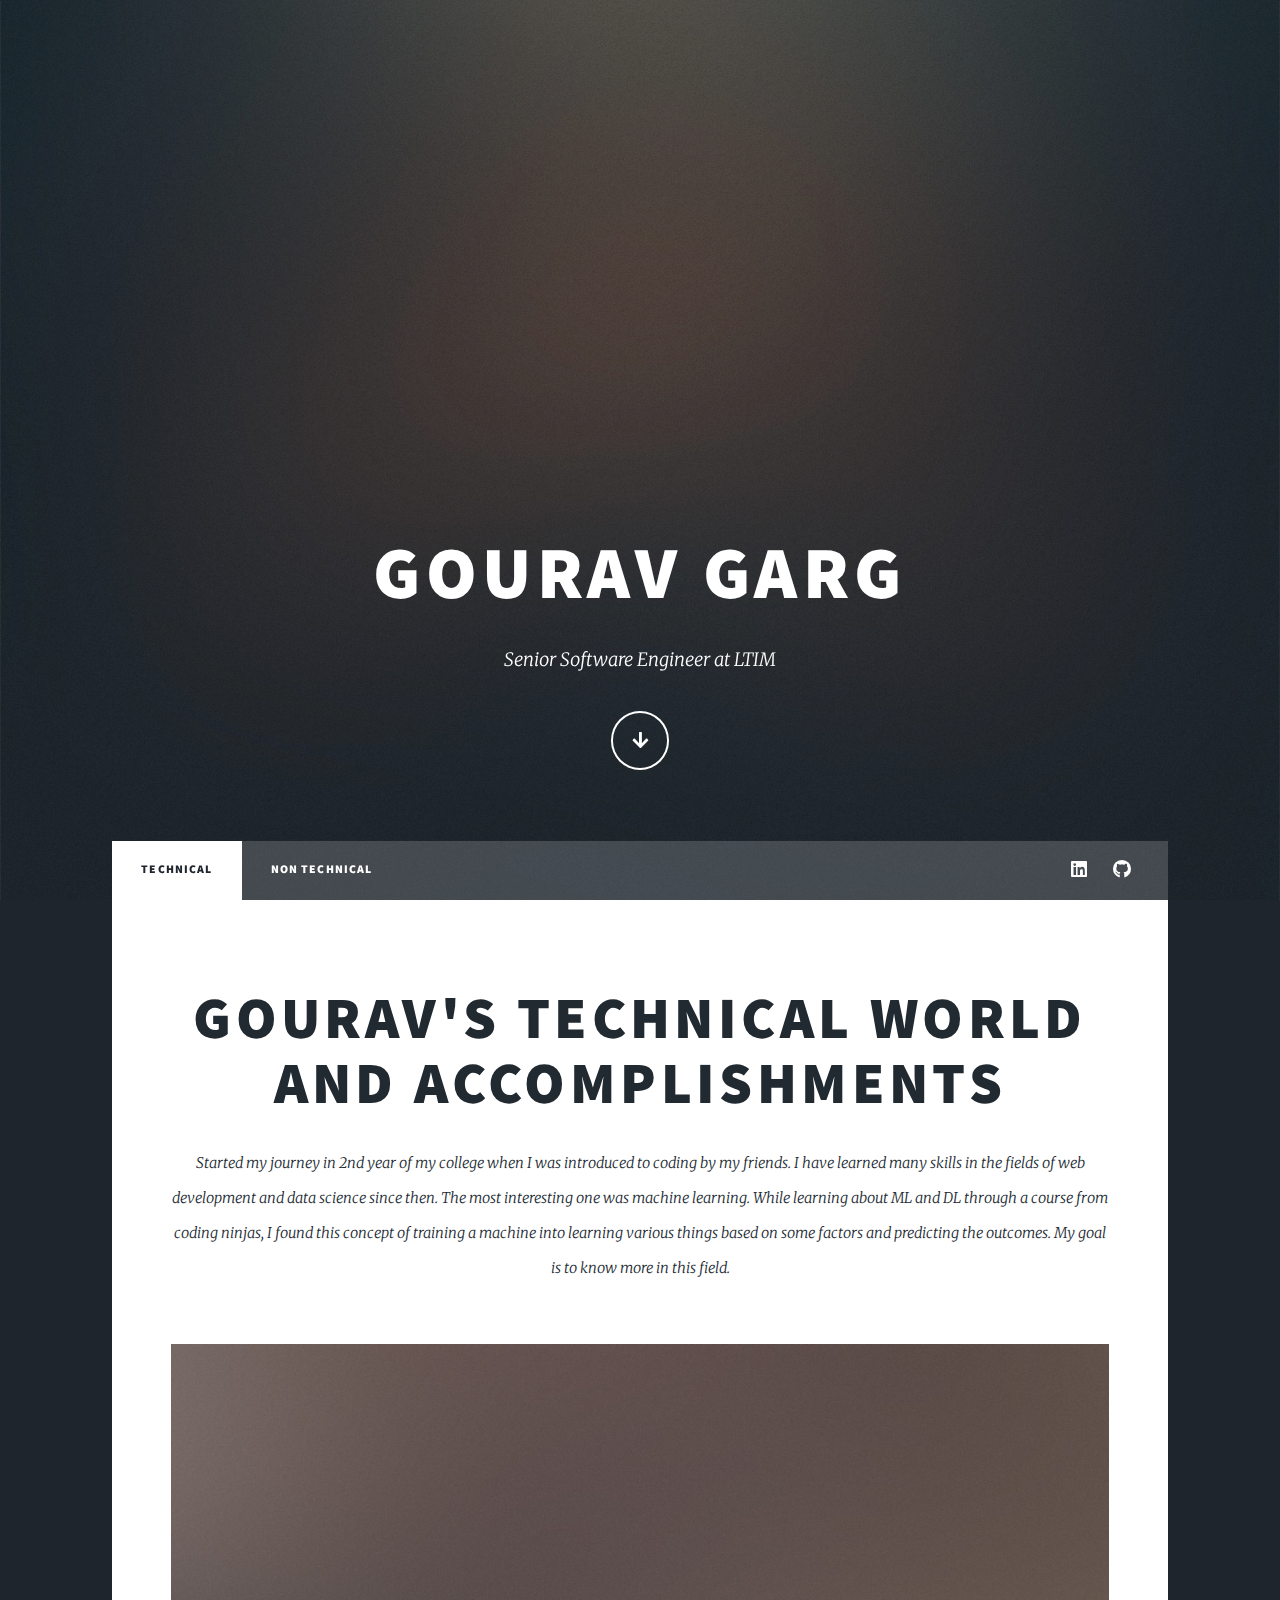
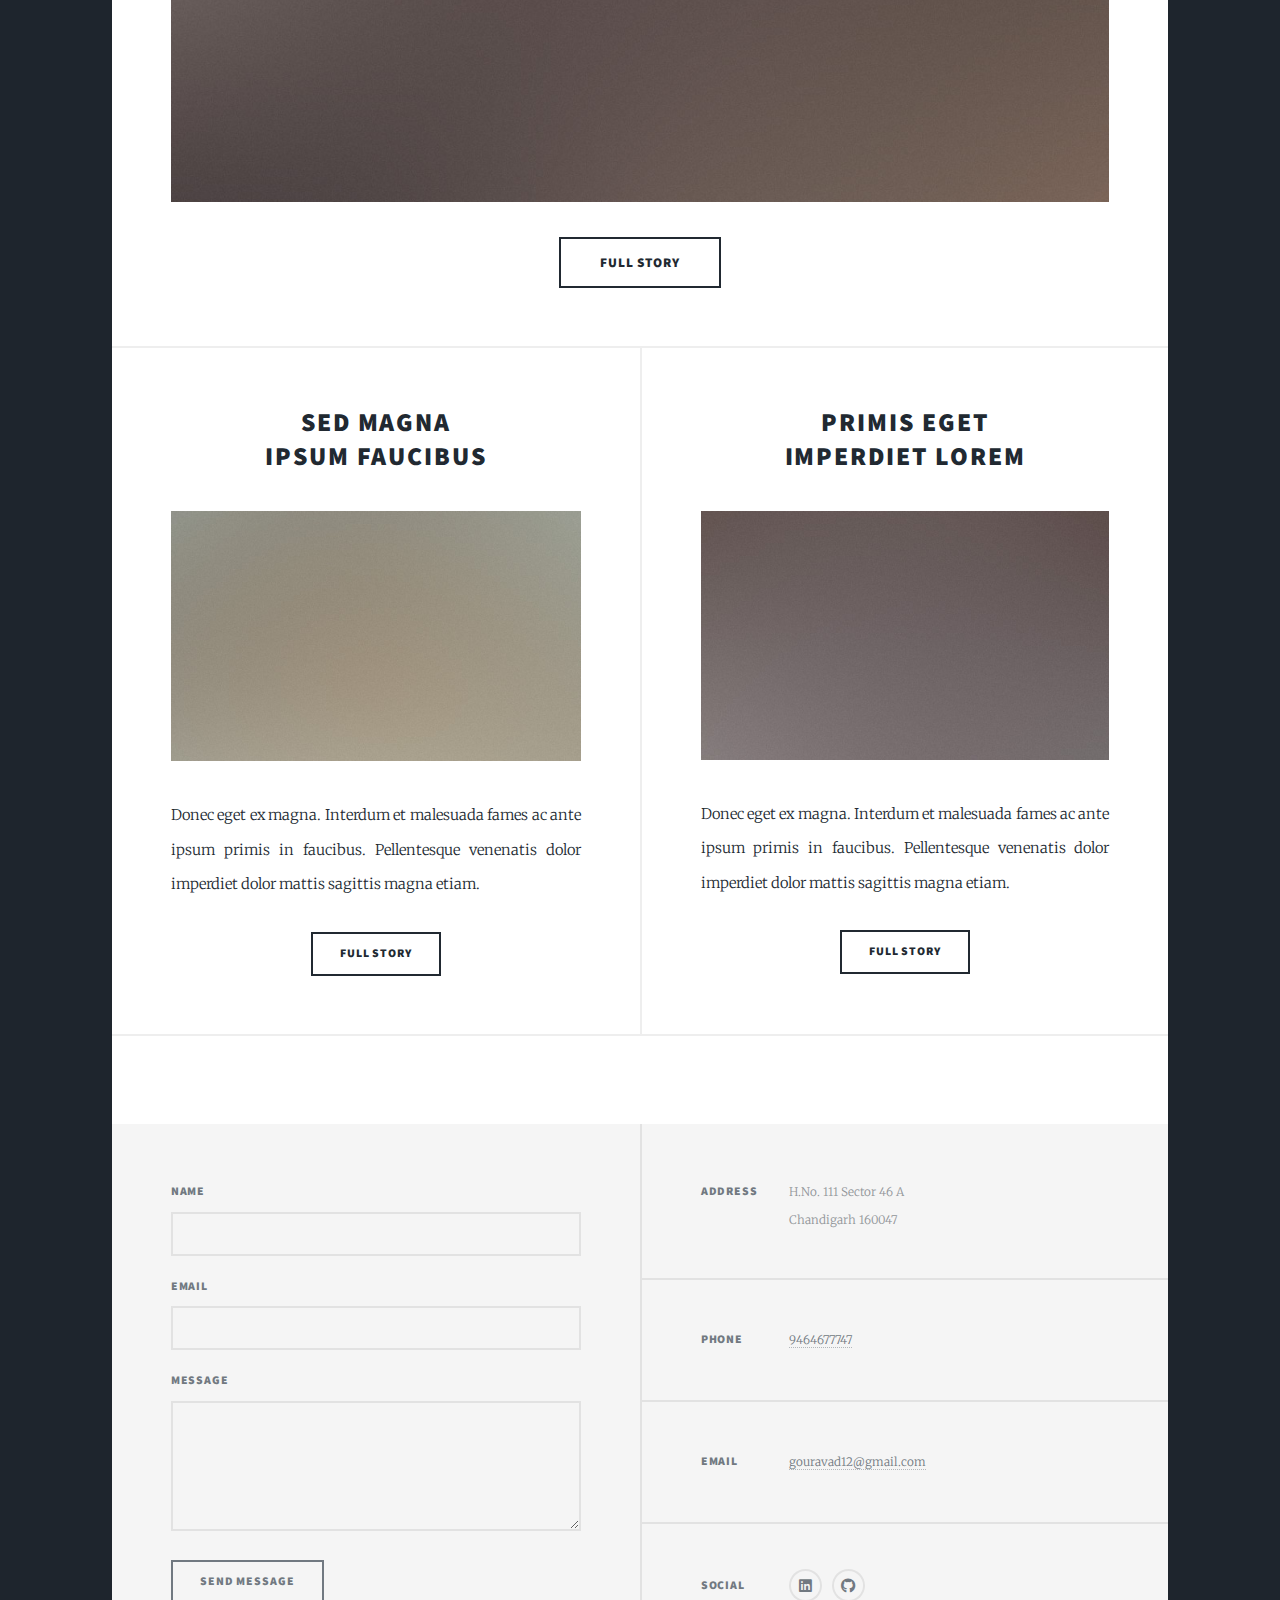
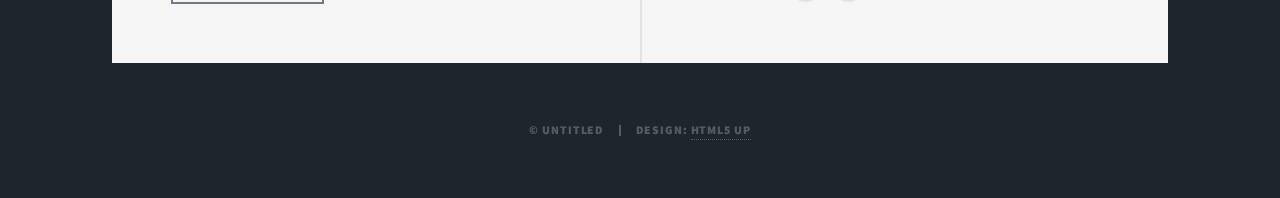
<file: index.html>
<!DOCTYPE HTML>
<!--
	Massively by HTML5 UP
	html5up.net | @ajlkn
	Free for personal and commercial use under the CCA 3.0 license (html5up.net/license)
-->
<html>
	<head>
		<title>Massively by HTML5 UP</title>
		<meta charset="utf-8" />
		<meta name="viewport" content="width=device-width, initial-scale=1, user-scalable=no" />
		<link rel="stylesheet" href="assets/css/main.css" />
		<noscript><link rel="stylesheet" href="assets/css/noscript.css" /></noscript>
	</head>
	<body class="is-preload">

		<!-- Wrapper -->
			<div id="wrapper" class="fade-in">

				<!-- Intro -->
					<div id="intro">
						<h1>GOURAV GARG<br></h1>
						<p>Senior Software Engineer at LTIM</p>
						<ul class="actions">
							<li><a href="#header" class="button icon solid solo fa-arrow-down scrolly">Continue</a></li>
						</ul>
					</div>

				<!-- Header -->
					<header id="header">
						<a href="index.html" class="logo">Gourav Garg</a>
					</header>

				<!-- Nav -->
					<nav id="nav">
						<ul class="links">
							<li class="active"><a href="index.html">Technical</a></li>
							<li><a href="generic.html">Non Technical</a></li>
							<!-- <li><a href="elements.html">Elements Reference</a></li> -->
						</ul>
						<ul class="icons">
							<li><a href="https://www.linkedin.com/in/gourav-garg-b4b5571a5/" class="icon brands fa-linkedin"><span class="label">Linkedin</span></a></li>
							<li><a href="https://github.com/kame-style" class="icon brands fa-github"><span class="label">GitHub</span></a></li>
						</ul>
					</nav>

				<!-- Main -->
					<div id="main">

						<!-- Featured Post -->
							<article class="post featured">
								<header class="major">
									<h2>Gourav's Technical World and Accomplishments</h2>
									<p>Started my journey in 2nd year of my college when I was introduced to coding by my friends. I have learned many skills in the fields of web development and data science since then. The most interesting one was machine learning. While learning about ML and DL through a course from coding ninjas, I found this concept of training a machine into learning various things based on some factors and predicting the outcomes. My goal is to know more in this field.</p>
								</header>
								<a href="#" class="image main"><img src="images/pic01.jpg" alt="" /></a>
								<br>
								<ul class="actions special">
									<li><a href="#" class="button large">Full Story</a></li>
								</ul>
							</article>

						<!-- Posts -->
							<section class="posts">
								<article>
									<header>
										<h2><a href="#">Sed magna<br />
										ipsum faucibus</a></h2>
									</header>
									<a href="#" class="image fit"><img src="images/pic02.jpg" alt="" /></a>
									<p>Donec eget ex magna. Interdum et malesuada fames ac ante ipsum primis in faucibus. Pellentesque venenatis dolor imperdiet dolor mattis sagittis magna etiam.</p>
									<ul class="actions special">
										<li><a href="#" class="button">Full Story</a></li>
									</ul>
								</article>
								<article>
									<header>
										<h2><a href="#">Primis eget<br />
										imperdiet lorem</a></h2>
									</header>
									<a href="#" class="image fit"><img src="images/pic03.jpg" alt="" /></a>
									<p>Donec eget ex magna. Interdum et malesuada fames ac ante ipsum primis in faucibus. Pellentesque venenatis dolor imperdiet dolor mattis sagittis magna etiam.</p>
									<ul class="actions special">
										<li><a href="#" class="button">Full Story</a></li>
									</ul>
								</article>
							</section>

						<!-- Footer -->
							<footer>
								
							</footer>

					</div>

				<!-- Footer -->
					<footer id="footer">
						<section>
							<form method="post" action="#">
								<div class="fields">
									<div class="field">
										<label for="name">Name</label>
										<input type="text" name="name" id="name" />
									</div>
									<div class="field">
										<label for="email">Email</label>
										<input type="text" name="email" id="email" />
									</div>
									<div class="field">
										<label for="message">Message</label>
										<textarea name="message" id="message" rows="3"></textarea>
									</div>
								</div>
								<ul class="actions">
									<li><input type="submit" value="Send Message" /></li>
								</ul>
							</form>
						</section>
						<section class="split contact">
							<section class="alt">
								<h3>Address</h3>
								<p>H.No. 111 Sector 46 A<br />
								Chandigarh 160047</p>
							</section>
							<section>
								<h3>Phone</h3>
								<p><a href="#">9464677747</a></p>
							</section>
							<section>
								<h3>Email</h3>
								<p><a href="#">gouravad12@gmail.com</a></p>
							</section>
							<section>
								<h3>Social</h3>
								<ul class="icons alt">
									<li><a href="#" class="icon brands alt fa-linkedin"><span class="label">Linkedin</span></a></li>
									<li><a href="#" class="icon brands alt fa-github"><span class="label">GitHub</span></a></li>
								</ul>
							</section>
						</section>
					</footer>

				<!-- Copyright -->
					<div id="copyright">
						<ul><li>&copy; Untitled</li><li>Design: <a href="https://html5up.net">HTML5 UP</a></li></ul>
					</div>

			</div>

		<!-- Scripts -->
			<script src="assets/js/jquery.min.js"></script>
			<script src="assets/js/jquery.scrollex.min.js"></script>
			<script src="assets/js/jquery.scrolly.min.js"></script>
			<script src="assets/js/browser.min.js"></script>
			<script src="assets/js/breakpoints.min.js"></script>
			<script src="assets/js/util.js"></script>
			<script src="assets/js/main.js"></script>

	</body>
</html>
</file>
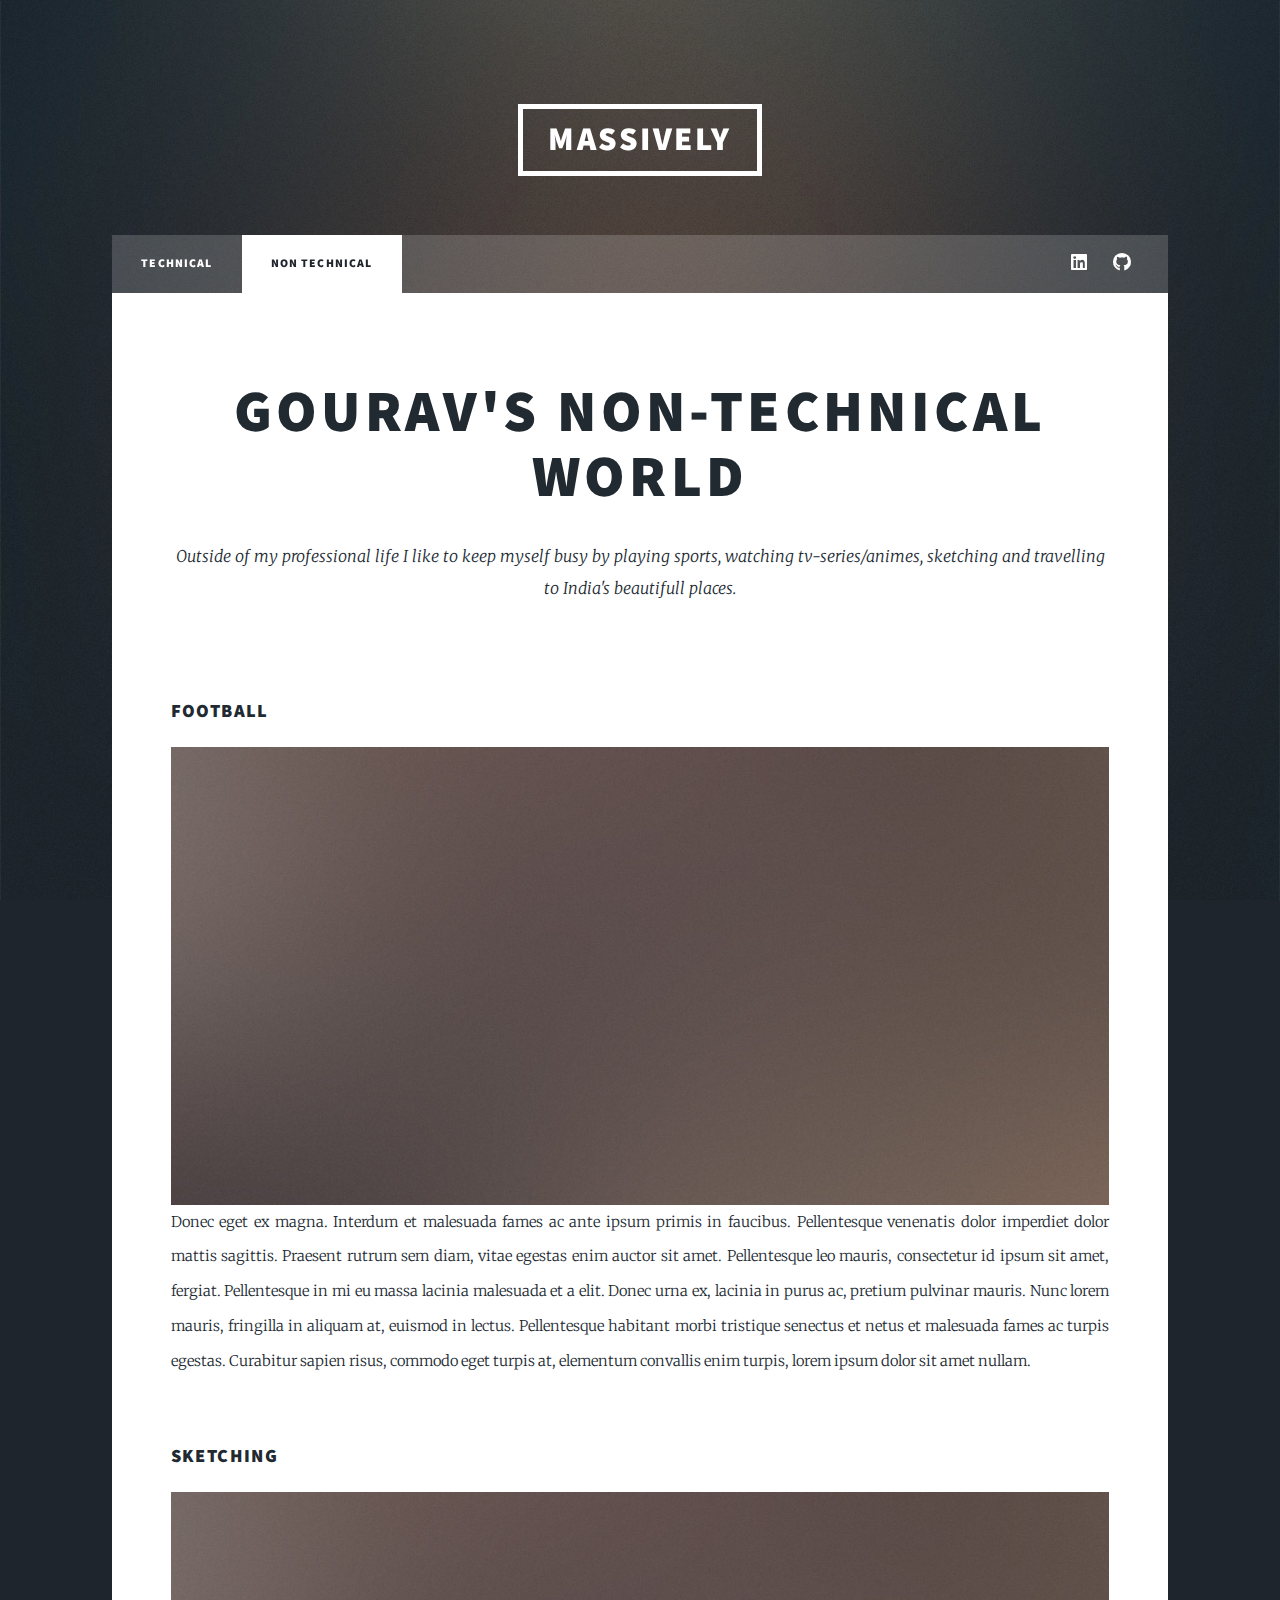
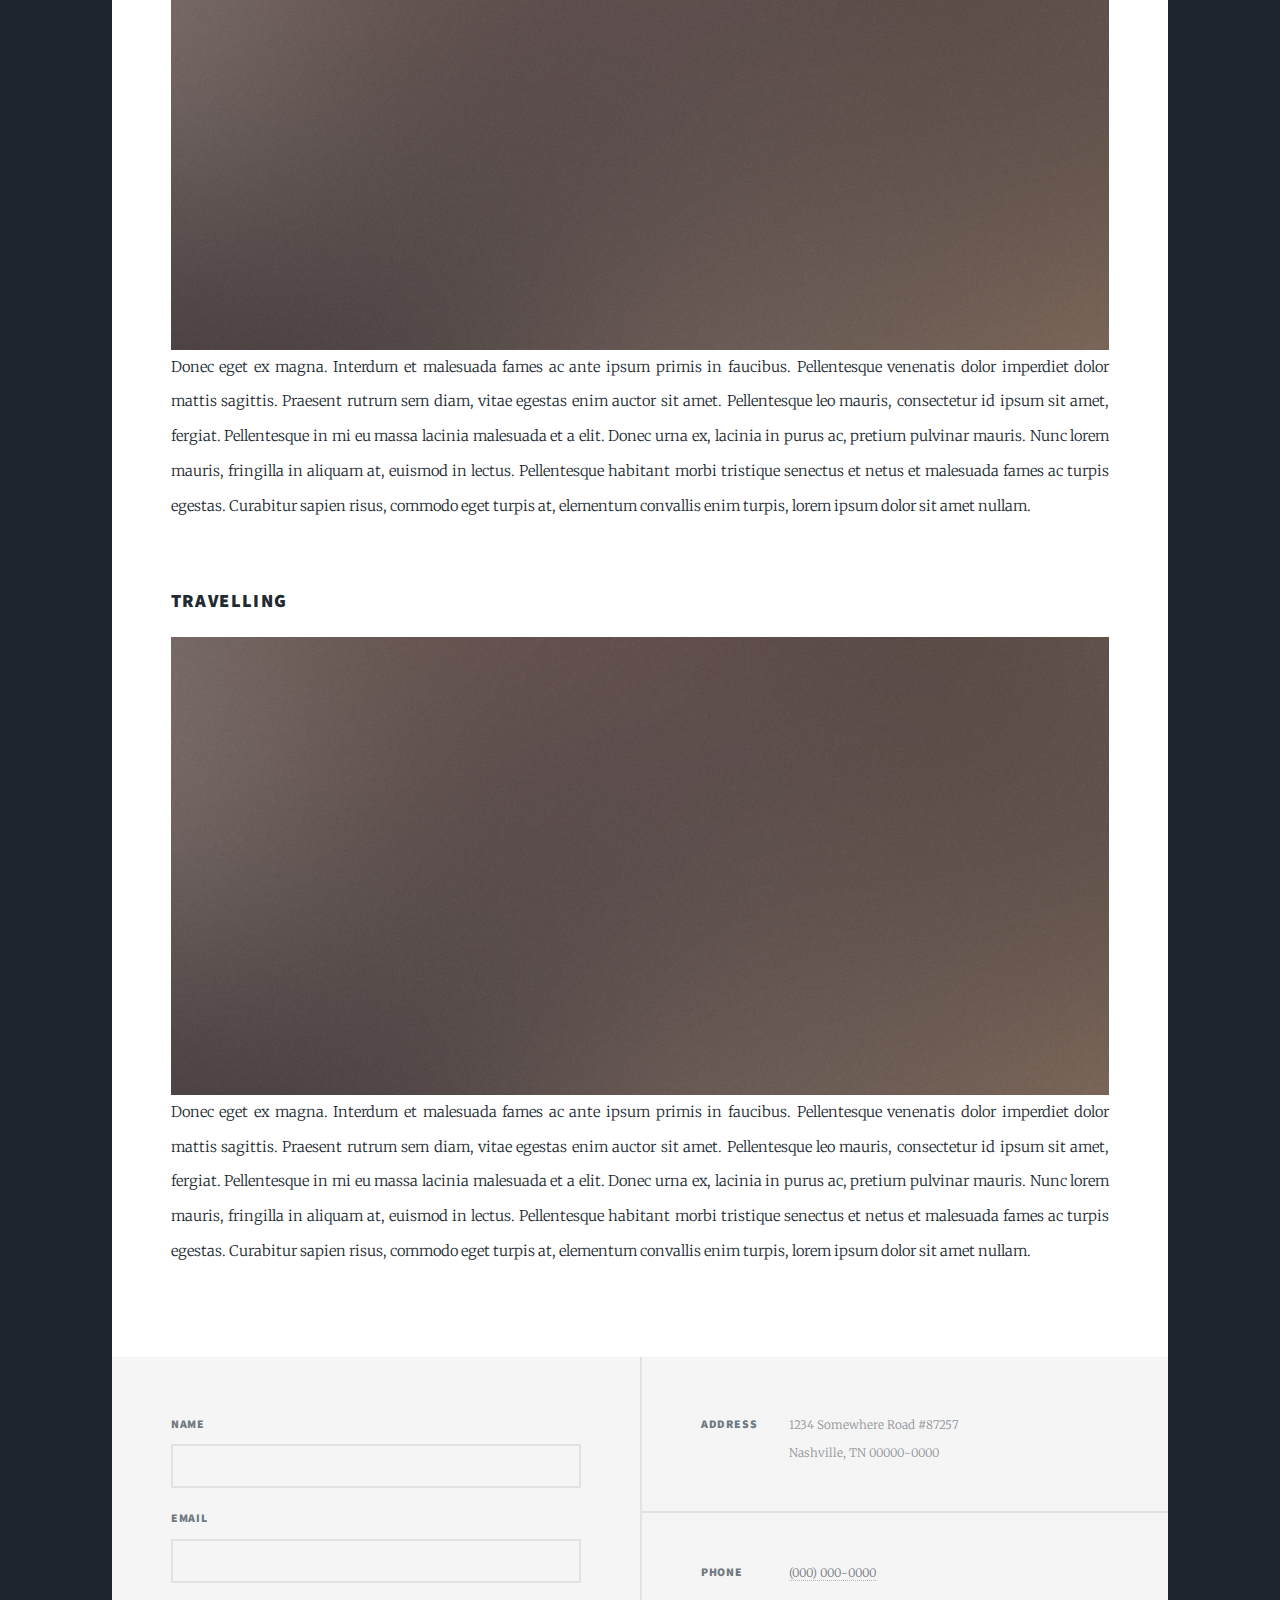
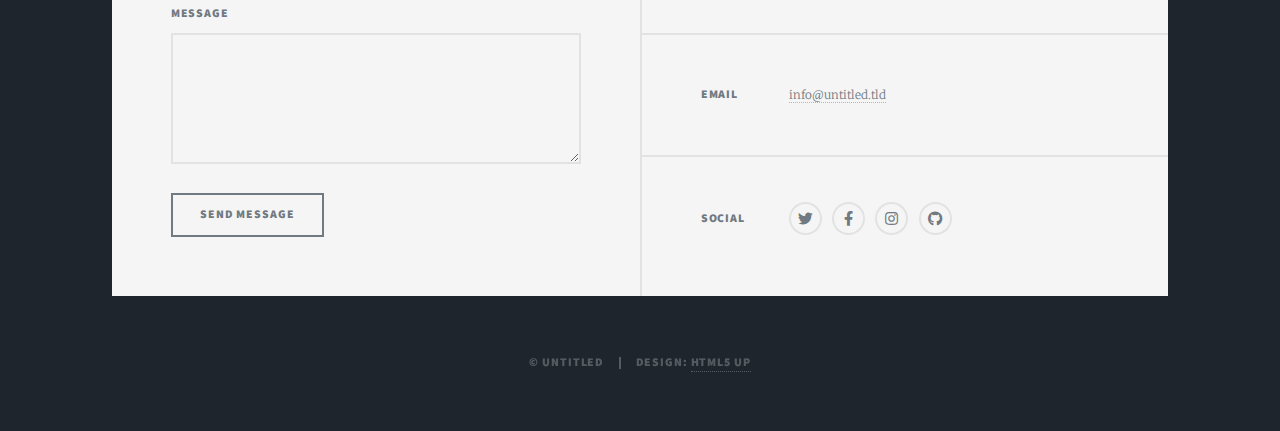
<file: generic.html>
<!DOCTYPE HTML>
<!--
	Massively by HTML5 UP
	html5up.net | @ajlkn
	Free for personal and commercial use under the CCA 3.0 license (html5up.net/license)
-->
<html>
	<head>
		<title>Generic Page - Massively by HTML5 UP</title>
		<meta charset="utf-8" />
		<meta name="viewport" content="width=device-width, initial-scale=1, user-scalable=no" />
		<link rel="stylesheet" href="assets/css/main.css" />
		<noscript><link rel="stylesheet" href="assets/css/noscript.css" /></noscript>
	</head>
	<body class="is-preload">

		<!-- Wrapper -->
			<div id="wrapper">

				<!-- Header -->
					<header id="header">
						<a href="index.html" class="logo">Massively</a>
					</header>

				<!-- Nav -->
					<nav id="nav">
						<ul class="links">
							<li><a href="index.html">Technical</a></li>
							<li class="active"><a href="generic.html">Non Technical</a></li>
						</ul>
						<ul class="icons">
							<li><a href="https://www.linkedin.com/in/gourav-garg-b4b5571a5/" class="icon brands fa-linkedin"><span class="label">Linkedin</span></a></li>
							<li><a href="https://github.com/kame-style" class="icon brands fa-github"><span class="label">GitHub</span></a></li>
						</ul>
					</nav>

				<!-- Main -->
					<div id="main">

						<!-- Post -->
							<section class="post">
								<header class="major">
									<h1>Gourav's Non-Technical World</h1>
									<p>Outside of my professional life I like to keep myself busy by playing sports, watching tv-series/animes, sketching and travelling to India's beautifull places. </p>
								</header>
								<br>

								<h3>FOOTBALL</h3>
								<div class="image main"><img src="images/pic01.jpg" alt="" /></div>
								<p>Donec eget ex magna. Interdum et malesuada fames ac ante ipsum primis in faucibus. Pellentesque venenatis dolor imperdiet dolor mattis sagittis. Praesent rutrum sem diam, vitae egestas enim auctor sit amet. Pellentesque leo mauris, consectetur id ipsum sit amet, fergiat. Pellentesque in mi eu massa lacinia malesuada et a elit. Donec urna ex, lacinia in purus ac, pretium pulvinar mauris. Nunc lorem mauris, fringilla in aliquam at, euismod in lectus. Pellentesque habitant morbi tristique senectus et netus et malesuada fames ac turpis egestas. Curabitur sapien risus, commodo eget turpis at, elementum convallis enim turpis, lorem ipsum dolor sit amet nullam.</p>
								<br>
								<h3>SKETCHING</h3>
								<div class="image main"><img src="images/pic01.jpg" alt="" /></div>
								<p>Donec eget ex magna. Interdum et malesuada fames ac ante ipsum primis in faucibus. Pellentesque venenatis dolor imperdiet dolor mattis sagittis. Praesent rutrum sem diam, vitae egestas enim auctor sit amet. Pellentesque leo mauris, consectetur id ipsum sit amet, fergiat. Pellentesque in mi eu massa lacinia malesuada et a elit. Donec urna ex, lacinia in purus ac, pretium pulvinar mauris. Nunc lorem mauris, fringilla in aliquam at, euismod in lectus. Pellentesque habitant morbi tristique senectus et netus et malesuada fames ac turpis egestas. Curabitur sapien risus, commodo eget turpis at, elementum convallis enim turpis, lorem ipsum dolor sit amet nullam.</p>
								<br>
								<h3>TRAVELLING</h3>
								<div class="image main"><img src="images/pic01.jpg" alt="" /></div>
								<p>Donec eget ex magna. Interdum et malesuada fames ac ante ipsum primis in faucibus. Pellentesque venenatis dolor imperdiet dolor mattis sagittis. Praesent rutrum sem diam, vitae egestas enim auctor sit amet. Pellentesque leo mauris, consectetur id ipsum sit amet, fergiat. Pellentesque in mi eu massa lacinia malesuada et a elit. Donec urna ex, lacinia in purus ac, pretium pulvinar mauris. Nunc lorem mauris, fringilla in aliquam at, euismod in lectus. Pellentesque habitant morbi tristique senectus et netus et malesuada fames ac turpis egestas. Curabitur sapien risus, commodo eget turpis at, elementum convallis enim turpis, lorem ipsum dolor sit amet nullam.</p>
							</section>

							<!-- Posts 
							<section class="posts">
								<article>
									<header>
										<h2><a href="#">Sed magna<br />
										ipsum faucibus</a></h2>
									</header>
									<a href="#" class="image fit"><img src="images/pic02.jpg" alt="" /></a>
									<p>Donec eget ex magna. Interdum et malesuada fames ac ante ipsum primis in faucibus. Pellentesque venenatis dolor imperdiet dolor mattis sagittis magna etiam.</p>
									<ul class="actions special">
										<li><a href="#" class="button">Full Story</a></li>
									</ul>
								</article>
								<article>
									<header>
										<h2><a href="#">Primis eget<br />
										imperdiet lorem</a></h2>
									</header>
									<a href="#" class="image fit"><img src="images/pic03.jpg" alt="" /></a>
									<p>Donec eget ex magna. Interdum et malesuada fames ac ante ipsum primis in faucibus. Pellentesque venenatis dolor imperdiet dolor mattis sagittis magna etiam.</p>
									<ul class="actions special">
										<li><a href="#" class="button">Full Story</a></li>
									</ul>
								</article>
							</section>
							-->
					</div>

				<!-- Footer -->
					<footer id="footer">
						<section>
							<form method="post" action="#">
								<div class="fields">
									<div class="field">
										<label for="name">Name</label>
										<input type="text" name="name" id="name" />
									</div>
									<div class="field">
										<label for="email">Email</label>
										<input type="text" name="email" id="email" />
									</div>
									<div class="field">
										<label for="message">Message</label>
										<textarea name="message" id="message" rows="3"></textarea>
									</div>
								</div>
								<ul class="actions">
									<li><input type="submit" value="Send Message" /></li>
								</ul>
							</form>
						</section>
						<section class="split contact">
							<section class="alt">
								<h3>Address</h3>
								<p>1234 Somewhere Road #87257<br />
								Nashville, TN 00000-0000</p>
							</section>
							<section>
								<h3>Phone</h3>
								<p><a href="#">(000) 000-0000</a></p>
							</section>
							<section>
								<h3>Email</h3>
								<p><a href="#">info@untitled.tld</a></p>
							</section>
							<section>
								<h3>Social</h3>
								<ul class="icons alt">
									<li><a href="#" class="icon brands alt fa-twitter"><span class="label">Twitter</span></a></li>
									<li><a href="#" class="icon brands alt fa-facebook-f"><span class="label">Facebook</span></a></li>
									<li><a href="#" class="icon brands alt fa-instagram"><span class="label">Instagram</span></a></li>
									<li><a href="#" class="icon brands alt fa-github"><span class="label">GitHub</span></a></li>
								</ul>
							</section>
						</section>
					</footer>

				<!-- Copyright -->
					<div id="copyright">
						<ul><li>&copy; Untitled</li><li>Design: <a href="https://html5up.net">HTML5 UP</a></li></ul>
					</div>

			</div>

		<!-- Scripts -->
			<script src="assets/js/jquery.min.js"></script>
			<script src="assets/js/jquery.scrollex.min.js"></script>
			<script src="assets/js/jquery.scrolly.min.js"></script>
			<script src="assets/js/browser.min.js"></script>
			<script src="assets/js/breakpoints.min.js"></script>
			<script src="assets/js/util.js"></script>
			<script src="assets/js/main.js"></script>

	</body>
</html>
</file>
<file: assets/css/main.css>
@import url(fontawesome-all.min.css);
@import url("https://fonts.googleapis.com/css?family=Merriweather:300,700,300italic,700italic|Source+Sans+Pro:900");

/*
	Massively by HTML5 UP
	html5up.net | @ajlkn
	Free for personal and commercial use under the CCA 3.0 license (html5up.net/license)
*/

html, body, div, span, applet, object,
iframe, h1, h2, h3, h4, h5, h6, p, blockquote,
pre, a, abbr, acronym, address, big, cite,
code, del, dfn, em, img, ins, kbd, q, s, samp,
small, strike, strong, sub, sup, tt, var, b,
u, i, center, dl, dt, dd, ol, ul, li, fieldset,
form, label, legend, table, caption, tbody,
tfoot, thead, tr, th, td, article, aside,
canvas, details, embed, figure, figcaption,
footer, header, hgroup, menu, nav, output, ruby,
section, summary, time, mark, audio, video {
	margin: 0;
	padding: 0;
	border: 0;
	font-size: 100%;
	font: inherit;
	vertical-align: baseline;}

article, aside, details, figcaption, figure,
footer, header, hgroup, menu, nav, section {
	display: block;}

body {
	line-height: 1;
}

ol, ul {
	list-style: none;
}

blockquote, q {
	quotes: none;
}

	blockquote:before, blockquote:after, q:before, q:after {
		content: '';
		content: none;
	}

table {
	border-collapse: collapse;
	border-spacing: 0;
}

body {
	-webkit-text-size-adjust: none;
}

mark {
	background-color: transparent;
	color: inherit;
}

input::-moz-focus-inner {
	border: 0;
	padding: 0;
}

input, select, textarea {
	-moz-appearance: none;
	-webkit-appearance: none;
	-ms-appearance: none;
	appearance: none;
}

/* Basic */

	@-ms-viewport {
		width: device-width;
	}

	body {
		-ms-overflow-style: scrollbar;
	}

	@media screen and (max-width: 480px) {

		html, body {
			min-width: 320px;
		}

	}

	html {
		box-sizing: border-box;
	}

	*, *:before, *:after {
		box-sizing: inherit;
	}

	body {
		background-color: #1e252d;
	}

		body.is-preload *, body.is-preload *:before, body.is-preload *:after {
			-moz-animation: none !important;
			-webkit-animation: none !important;
			-ms-animation: none !important;
			animation: none !important;
			-moz-transition: none !important;
			-webkit-transition: none !important;
			-ms-transition: none !important;
			transition: none !important;
		}

/* Type */

	html {
		font-size: 16pt;
	}

		@media screen and (max-width: 1680px) {

			html {
				font-size: 12pt;
			}

		}

		@media screen and (max-width: 1280px) {

			html {
				font-size: 11pt;
			}

		}

		@media screen and (max-width: 360px) {

			html {
				font-size: 10pt;
			}

		}

	body {
		color: #212931;
	}

	body, input, select, textarea {
		font-family: "Merriweather", Georgia, serif;
		font-weight: 300;
		font-size: 1rem;
		line-height: 2.375;
	}

	a {
		-moz-transition: color 0.2s ease-in-out, background-color 0.2s ease-in-out, border-color 0.2s ease-in-out, box-shadow 0.2s ease-in-out;
		-webkit-transition: color 0.2s ease-in-out, background-color 0.2s ease-in-out, border-color 0.2s ease-in-out, box-shadow 0.2s ease-in-out;
		-ms-transition: color 0.2s ease-in-out, background-color 0.2s ease-in-out, border-color 0.2s ease-in-out, box-shadow 0.2s ease-in-out;
		transition: color 0.2s ease-in-out, background-color 0.2s ease-in-out, border-color 0.2s ease-in-out, box-shadow 0.2s ease-in-out;
		border-bottom: dotted 1px;
		text-decoration: none;
	}

		a:hover {
			border-bottom-color: transparent;
		}

	strong, b {
		font-weight: 600;
	}

	em, i {
		font-style: italic;
	}

	p {
		text-align: justify;
		margin: 0 0 2rem 0;
	}

	h1, h2, h3, h4, h5, h6 {
		font-family: "Source Sans Pro", Helvetica, sans-serif;
		font-weight: 900;
		line-height: 1.5;
		letter-spacing: 0.075em;
		text-transform: uppercase;
		margin: 0 0 1rem 0;
	}

		h1 a, h2 a, h3 a, h4 a, h5 a, h6 a {
			border-bottom: 0;
			color: inherit;
			text-decoration: none;
		}

	h1 {
		font-size: 4rem;
		line-height: 1.1;
		margin: 0 0 2rem 0;
	}

	h2 {
		font-size: 1.75rem;
		line-height: 1.3;
		margin: 0 0 1.5rem 0;
	}

	h3 {
		font-size: 1.25rem;
		margin: 0 0 1.5rem 0;
	}

	h4 {
		font-size: 1rem;
	}

	h5 {
		font-size: 0.9rem;
	}

	h6 {
		font-size: 0.8rem;
	}

	sub {
		font-size: 0.8rem;
		position: relative;
		top: 0.5rem;
	}

	sup {
		font-size: 0.8rem;
		position: relative;
		top: -0.5rem;
	}

	blockquote {
		border-left: solid 4px;
		font-style: italic;
		margin: 0 0 2rem 0;
		padding: 0.5rem 0 0.5rem 2rem;
	}

	code {
		border: solid 2px;
		font-family: "Courier New", monospace;
		font-size: 0.9rem;
		margin: 0 0.25rem;
		padding: 0.25rem 0.65rem;
	}

	pre {
		-webkit-overflow-scrolling: touch;
		font-family: "Courier New", monospace;
		font-size: 0.9rem;
		margin: 0 0 2rem 0;
	}

		pre code {
			display: block;
			line-height: 1.75;
			padding: 1rem 1.5rem;
			overflow-x: auto;
		}

	hr {
		border: 0;
		border-bottom: solid 2px;
		margin: 3rem 0;
	}

		hr.major {
			margin: 5rem 0;
		}

	.align-left {
		text-align: left;
	}

	.align-center {
		text-align: center;
	}

	.align-right {
		text-align: right;
	}

	input, select, textarea {
		color: #212931;
	}

	a {
		color: #212931;
		border-bottom-color: rgba(33, 41, 49, 0.5);
	}

		a:hover {
			border-bottom-color: transparent;
			color: #18bfef !important;
		}

	strong, b {
		color: #212931;
	}

	h1, h2, h3, h4, h5, h6 {
		color: #212931;
	}

	blockquote {
		border-left-color: #eeeeee;
	}

	code {
		background: rgba(220, 220, 220, 0.25);
		border-color: #eeeeee;
	}

	hr {
		border-bottom-color: #eeeeee;
	}

/* Row */

	.row {
		display: flex;
		flex-wrap: wrap;
		box-sizing: border-box;
		align-items: stretch;
	}

		.row > * {
			box-sizing: border-box;
		}

		.row.gtr-uniform > * > :last-child {
			margin-bottom: 0;
		}

		.row.aln-left {
			justify-content: flex-start;
		}

		.row.aln-center {
			justify-content: center;
		}

		.row.aln-right {
			justify-content: flex-end;
		}

		.row.aln-top {
			align-items: flex-start;
		}

		.row.aln-middle {
			align-items: center;
		}

		.row.aln-bottom {
			align-items: flex-end;
		}

		.row > .imp {
			order: -1;
		}

		.row > .col-1 {
			width: 8.33333%;
		}

		.row > .off-1 {
			margin-left: 8.33333%;
		}

		.row > .col-2 {
			width: 16.66667%;
		}

		.row > .off-2 {
			margin-left: 16.66667%;
		}

		.row > .col-3 {
			width: 25%;
		}

		.row > .off-3 {
			margin-left: 25%;
		}

		.row > .col-4 {
			width: 33.33333%;
		}

		.row > .off-4 {
			margin-left: 33.33333%;
		}

		.row > .col-5 {
			width: 41.66667%;
		}

		.row > .off-5 {
			margin-left: 41.66667%;
		}

		.row > .col-6 {
			width: 50%;
		}

		.row > .off-6 {
			margin-left: 50%;
		}

		.row > .col-7 {
			width: 58.33333%;
		}

		.row > .off-7 {
			margin-left: 58.33333%;
		}

		.row > .col-8 {
			width: 66.66667%;
		}

		.row > .off-8 {
			margin-left: 66.66667%;
		}

		.row > .col-9 {
			width: 75%;
		}

		.row > .off-9 {
			margin-left: 75%;
		}

		.row > .col-10 {
			width: 83.33333%;
		}

		.row > .off-10 {
			margin-left: 83.33333%;
		}

		.row > .col-11 {
			width: 91.66667%;
		}

		.row > .off-11 {
			margin-left: 91.66667%;
		}

		.row > .col-12 {
			width: 100%;
		}

		.row > .off-12 {
			margin-left: 100%;
		}

		.row.gtr-0 {
			margin-top: 0;
			margin-left: 0rem;
		}

			.row.gtr-0 > * {
				padding: 0 0 0 0rem;
			}

			.row.gtr-0.gtr-uniform {
				margin-top: 0rem;
			}

				.row.gtr-0.gtr-uniform > * {
					padding-top: 0rem;
				}

		.row.gtr-25 {
			margin-top: 0;
			margin-left: -0.375rem;
		}

			.row.gtr-25 > * {
				padding: 0 0 0 0.375rem;
			}

			.row.gtr-25.gtr-uniform {
				margin-top: -0.375rem;
			}

				.row.gtr-25.gtr-uniform > * {
					padding-top: 0.375rem;
				}

		.row.gtr-50 {
			margin-top: 0;
			margin-left: -0.75rem;
		}

			.row.gtr-50 > * {
				padding: 0 0 0 0.75rem;
			}

			.row.gtr-50.gtr-uniform {
				margin-top: -0.75rem;
			}

				.row.gtr-50.gtr-uniform > * {
					padding-top: 0.75rem;
				}

		.row {
			margin-top: 0;
			margin-left: -1.5rem;
		}

			.row > * {
				padding: 0 0 0 1.5rem;
			}

			.row.gtr-uniform {
				margin-top: -1.5rem;
			}

				.row.gtr-uniform > * {
					padding-top: 1.5rem;
				}

		.row.gtr-150 {
			margin-top: 0;
			margin-left: -2.25rem;
		}

			.row.gtr-150 > * {
				padding: 0 0 0 2.25rem;
			}

			.row.gtr-150.gtr-uniform {
				margin-top: -2.25rem;
			}

				.row.gtr-150.gtr-uniform > * {
					padding-top: 2.25rem;
				}

		.row.gtr-200 {
			margin-top: 0;
			margin-left: -3rem;
		}

			.row.gtr-200 > * {
				padding: 0 0 0 3rem;
			}

			.row.gtr-200.gtr-uniform {
				margin-top: -3rem;
			}

				.row.gtr-200.gtr-uniform > * {
					padding-top: 3rem;
				}

		@media screen and (max-width: 1680px) {

			.row {
				display: flex;
				flex-wrap: wrap;
				box-sizing: border-box;
				align-items: stretch;
			}

				.row > * {
					box-sizing: border-box;
				}

				.row.gtr-uniform > * > :last-child {
					margin-bottom: 0;
				}

				.row.aln-left {
					justify-content: flex-start;
				}

				.row.aln-center {
					justify-content: center;
				}

				.row.aln-right {
					justify-content: flex-end;
				}

				.row.aln-top {
					align-items: flex-start;
				}

				.row.aln-middle {
					align-items: center;
				}

				.row.aln-bottom {
					align-items: flex-end;
				}

				.row > .imp-xlarge {
					order: -1;
				}

				.row > .col-1-xlarge {
					width: 8.33333%;
				}

				.row > .off-1-xlarge {
					margin-left: 8.33333%;
				}

				.row > .col-2-xlarge {
					width: 16.66667%;
				}

				.row > .off-2-xlarge {
					margin-left: 16.66667%;
				}

				.row > .col-3-xlarge {
					width: 25%;
				}

				.row > .off-3-xlarge {
					margin-left: 25%;
				}

				.row > .col-4-xlarge {
					width: 33.33333%;
				}

				.row > .off-4-xlarge {
					margin-left: 33.33333%;
				}

				.row > .col-5-xlarge {
					width: 41.66667%;
				}

				.row > .off-5-xlarge {
					margin-left: 41.66667%;
				}

				.row > .col-6-xlarge {
					width: 50%;
				}

				.row > .off-6-xlarge {
					margin-left: 50%;
				}

				.row > .col-7-xlarge {
					width: 58.33333%;
				}

				.row > .off-7-xlarge {
					margin-left: 58.33333%;
				}

				.row > .col-8-xlarge {
					width: 66.66667%;
				}

				.row > .off-8-xlarge {
					margin-left: 66.66667%;
				}

				.row > .col-9-xlarge {
					width: 75%;
				}

				.row > .off-9-xlarge {
					margin-left: 75%;
				}

				.row > .col-10-xlarge {
					width: 83.33333%;
				}

				.row > .off-10-xlarge {
					margin-left: 83.33333%;
				}

				.row > .col-11-xlarge {
					width: 91.66667%;
				}

				.row > .off-11-xlarge {
					margin-left: 91.66667%;
				}

				.row > .col-12-xlarge {
					width: 100%;
				}

				.row > .off-12-xlarge {
					margin-left: 100%;
				}

				.row.gtr-0 {
					margin-top: 0;
					margin-left: 0rem;
				}

					.row.gtr-0 > * {
						padding: 0 0 0 0rem;
					}

					.row.gtr-0.gtr-uniform {
						margin-top: 0rem;
					}

						.row.gtr-0.gtr-uniform > * {
							padding-top: 0rem;
						}

				.row.gtr-25 {
					margin-top: 0;
					margin-left: -0.375rem;
				}

					.row.gtr-25 > * {
						padding: 0 0 0 0.375rem;
					}

					.row.gtr-25.gtr-uniform {
						margin-top: -0.375rem;
					}

						.row.gtr-25.gtr-uniform > * {
							padding-top: 0.375rem;
						}

				.row.gtr-50 {
					margin-top: 0;
					margin-left: -0.75rem;
				}

					.row.gtr-50 > * {
						padding: 0 0 0 0.75rem;
					}

					.row.gtr-50.gtr-uniform {
						margin-top: -0.75rem;
					}

						.row.gtr-50.gtr-uniform > * {
							padding-top: 0.75rem;
						}

				.row {
					margin-top: 0;
					margin-left: -1.5rem;
				}

					.row > * {
						padding: 0 0 0 1.5rem;
					}

					.row.gtr-uniform {
						margin-top: -1.5rem;
					}

						.row.gtr-uniform > * {
							padding-top: 1.5rem;
						}

				.row.gtr-150 {
					margin-top: 0;
					margin-left: -2.25rem;
				}

					.row.gtr-150 > * {
						padding: 0 0 0 2.25rem;
					}

					.row.gtr-150.gtr-uniform {
						margin-top: -2.25rem;
					}

						.row.gtr-150.gtr-uniform > * {
							padding-top: 2.25rem;
						}

				.row.gtr-200 {
					margin-top: 0;
					margin-left: -3rem;
				}

					.row.gtr-200 > * {
						padding: 0 0 0 3rem;
					}

					.row.gtr-200.gtr-uniform {
						margin-top: -3rem;
					}

						.row.gtr-200.gtr-uniform > * {
							padding-top: 3rem;
						}

		}

		@media screen and (max-width: 1280px) {

			.row {
				display: flex;
				flex-wrap: wrap;
				box-sizing: border-box;
				align-items: stretch;
			}

				.row > * {
					box-sizing: border-box;
				}

				.row.gtr-uniform > * > :last-child {
					margin-bottom: 0;
				}

				.row.aln-left {
					justify-content: flex-start;
				}

				.row.aln-center {
					justify-content: center;
				}

				.row.aln-right {
					justify-content: flex-end;
				}

				.row.aln-top {
					align-items: flex-start;
				}

				.row.aln-middle {
					align-items: center;
				}

				.row.aln-bottom {
					align-items: flex-end;
				}

				.row > .imp-large {
					order: -1;
				}

				.row > .col-1-large {
					width: 8.33333%;
				}

				.row > .off-1-large {
					margin-left: 8.33333%;
				}

				.row > .col-2-large {
					width: 16.66667%;
				}

				.row > .off-2-large {
					margin-left: 16.66667%;
				}

				.row > .col-3-large {
					width: 25%;
				}

				.row > .off-3-large {
					margin-left: 25%;
				}

				.row > .col-4-large {
					width: 33.33333%;
				}

				.row > .off-4-large {
					margin-left: 33.33333%;
				}

				.row > .col-5-large {
					width: 41.66667%;
				}

				.row > .off-5-large {
					margin-left: 41.66667%;
				}

				.row > .col-6-large {
					width: 50%;
				}

				.row > .off-6-large {
					margin-left: 50%;
				}

				.row > .col-7-large {
					width: 58.33333%;
				}

				.row > .off-7-large {
					margin-left: 58.33333%;
				}

				.row > .col-8-large {
					width: 66.66667%;
				}

				.row > .off-8-large {
					margin-left: 66.66667%;
				}

				.row > .col-9-large {
					width: 75%;
				}

				.row > .off-9-large {
					margin-left: 75%;
				}

				.row > .col-10-large {
					width: 83.33333%;
				}

				.row > .off-10-large {
					margin-left: 83.33333%;
				}

				.row > .col-11-large {
					width: 91.66667%;
				}

				.row > .off-11-large {
					margin-left: 91.66667%;
				}

				.row > .col-12-large {
					width: 100%;
				}

				.row > .off-12-large {
					margin-left: 100%;
				}

				.row.gtr-0 {
					margin-top: 0;
					margin-left: 0rem;
				}

					.row.gtr-0 > * {
						padding: 0 0 0 0rem;
					}

					.row.gtr-0.gtr-uniform {
						margin-top: 0rem;
					}

						.row.gtr-0.gtr-uniform > * {
							padding-top: 0rem;
						}

				.row.gtr-25 {
					margin-top: 0;
					margin-left: -0.375rem;
				}

					.row.gtr-25 > * {
						padding: 0 0 0 0.375rem;
					}

					.row.gtr-25.gtr-uniform {
						margin-top: -0.375rem;
					}

						.row.gtr-25.gtr-uniform > * {
							padding-top: 0.375rem;
						}

				.row.gtr-50 {
					margin-top: 0;
					margin-left: -0.75rem;
				}

					.row.gtr-50 > * {
						padding: 0 0 0 0.75rem;
					}

					.row.gtr-50.gtr-uniform {
						margin-top: -0.75rem;
					}

						.row.gtr-50.gtr-uniform > * {
							padding-top: 0.75rem;
						}

				.row {
					margin-top: 0;
					margin-left: -1.5rem;
				}

					.row > * {
						padding: 0 0 0 1.5rem;
					}

					.row.gtr-uniform {
						margin-top: -1.5rem;
					}

						.row.gtr-uniform > * {
							padding-top: 1.5rem;
						}

				.row.gtr-150 {
					margin-top: 0;
					margin-left: -2.25rem;
				}

					.row.gtr-150 > * {
						padding: 0 0 0 2.25rem;
					}

					.row.gtr-150.gtr-uniform {
						margin-top: -2.25rem;
					}

						.row.gtr-150.gtr-uniform > * {
							padding-top: 2.25rem;
						}

				.row.gtr-200 {
					margin-top: 0;
					margin-left: -3rem;
				}

					.row.gtr-200 > * {
						padding: 0 0 0 3rem;
					}

					.row.gtr-200.gtr-uniform {
						margin-top: -3rem;
					}

						.row.gtr-200.gtr-uniform > * {
							padding-top: 3rem;
						}

		}

		@media screen and (max-width: 980px) {

			.row {
				display: flex;
				flex-wrap: wrap;
				box-sizing: border-box;
				align-items: stretch;
			}

				.row > * {
					box-sizing: border-box;
				}

				.row.gtr-uniform > * > :last-child {
					margin-bottom: 0;
				}

				.row.aln-left {
					justify-content: flex-start;
				}

				.row.aln-center {
					justify-content: center;
				}

				.row.aln-right {
					justify-content: flex-end;
				}

				.row.aln-top {
					align-items: flex-start;
				}

				.row.aln-middle {
					align-items: center;
				}

				.row.aln-bottom {
					align-items: flex-end;
				}

				.row > .imp-medium {
					order: -1;
				}

				.row > .col-1-medium {
					width: 8.33333%;
				}

				.row > .off-1-medium {
					margin-left: 8.33333%;
				}

				.row > .col-2-medium {
					width: 16.66667%;
				}

				.row > .off-2-medium {
					margin-left: 16.66667%;
				}

				.row > .col-3-medium {
					width: 25%;
				}

				.row > .off-3-medium {
					margin-left: 25%;
				}

				.row > .col-4-medium {
					width: 33.33333%;
				}

				.row > .off-4-medium {
					margin-left: 33.33333%;
				}

				.row > .col-5-medium {
					width: 41.66667%;
				}

				.row > .off-5-medium {
					margin-left: 41.66667%;
				}

				.row > .col-6-medium {
					width: 50%;
				}

				.row > .off-6-medium {
					margin-left: 50%;
				}

				.row > .col-7-medium {
					width: 58.33333%;
				}

				.row > .off-7-medium {
					margin-left: 58.33333%;
				}

				.row > .col-8-medium {
					width: 66.66667%;
				}

				.row > .off-8-medium {
					margin-left: 66.66667%;
				}

				.row > .col-9-medium {
					width: 75%;
				}

				.row > .off-9-medium {
					margin-left: 75%;
				}

				.row > .col-10-medium {
					width: 83.33333%;
				}

				.row > .off-10-medium {
					margin-left: 83.33333%;
				}

				.row > .col-11-medium {
					width: 91.66667%;
				}

				.row > .off-11-medium {
					margin-left: 91.66667%;
				}

				.row > .col-12-medium {
					width: 100%;
				}

				.row > .off-12-medium {
					margin-left: 100%;
				}

				.row.gtr-0 {
					margin-top: 0;
					margin-left: 0rem;
				}

					.row.gtr-0 > * {
						padding: 0 0 0 0rem;
					}

					.row.gtr-0.gtr-uniform {
						margin-top: 0rem;
					}

						.row.gtr-0.gtr-uniform > * {
							padding-top: 0rem;
						}

				.row.gtr-25 {
					margin-top: 0;
					margin-left: -0.375rem;
				}

					.row.gtr-25 > * {
						padding: 0 0 0 0.375rem;
					}

					.row.gtr-25.gtr-uniform {
						margin-top: -0.375rem;
					}

						.row.gtr-25.gtr-uniform > * {
							padding-top: 0.375rem;
						}

				.row.gtr-50 {
					margin-top: 0;
					margin-left: -0.75rem;
				}

					.row.gtr-50 > * {
						padding: 0 0 0 0.75rem;
					}

					.row.gtr-50.gtr-uniform {
						margin-top: -0.75rem;
					}

						.row.gtr-50.gtr-uniform > * {
							padding-top: 0.75rem;
						}

				.row {
					margin-top: 0;
					margin-left: -1.5rem;
				}

					.row > * {
						padding: 0 0 0 1.5rem;
					}

					.row.gtr-uniform {
						margin-top: -1.5rem;
					}

						.row.gtr-uniform > * {
							padding-top: 1.5rem;
						}

				.row.gtr-150 {
					margin-top: 0;
					margin-left: -2.25rem;
				}

					.row.gtr-150 > * {
						padding: 0 0 0 2.25rem;
					}

					.row.gtr-150.gtr-uniform {
						margin-top: -2.25rem;
					}

						.row.gtr-150.gtr-uniform > * {
							padding-top: 2.25rem;
						}

				.row.gtr-200 {
					margin-top: 0;
					margin-left: -3rem;
				}

					.row.gtr-200 > * {
						padding: 0 0 0 3rem;
					}

					.row.gtr-200.gtr-uniform {
						margin-top: -3rem;
					}

						.row.gtr-200.gtr-uniform > * {
							padding-top: 3rem;
						}

		}

		@media screen and (max-width: 736px) {

			.row {
				display: flex;
				flex-wrap: wrap;
				box-sizing: border-box;
				align-items: stretch;
			}

				.row > * {
					box-sizing: border-box;
				}

				.row.gtr-uniform > * > :last-child {
					margin-bottom: 0;
				}

				.row.aln-left {
					justify-content: flex-start;
				}

				.row.aln-center {
					justify-content: center;
				}

				.row.aln-right {
					justify-content: flex-end;
				}

				.row.aln-top {
					align-items: flex-start;
				}

				.row.aln-middle {
					align-items: center;
				}

				.row.aln-bottom {
					align-items: flex-end;
				}

				.row > .imp-small {
					order: -1;
				}

				.row > .col-1-small {
					width: 8.33333%;
				}

				.row > .off-1-small {
					margin-left: 8.33333%;
				}

				.row > .col-2-small {
					width: 16.66667%;
				}

				.row > .off-2-small {
					margin-left: 16.66667%;
				}

				.row > .col-3-small {
					width: 25%;
				}

				.row > .off-3-small {
					margin-left: 25%;
				}

				.row > .col-4-small {
					width: 33.33333%;
				}

				.row > .off-4-small {
					margin-left: 33.33333%;
				}

				.row > .col-5-small {
					width: 41.66667%;
				}

				.row > .off-5-small {
					margin-left: 41.66667%;
				}

				.row > .col-6-small {
					width: 50%;
				}

				.row > .off-6-small {
					margin-left: 50%;
				}

				.row > .col-7-small {
					width: 58.33333%;
				}

				.row > .off-7-small {
					margin-left: 58.33333%;
				}

				.row > .col-8-small {
					width: 66.66667%;
				}

				.row > .off-8-small {
					margin-left: 66.66667%;
				}

				.row > .col-9-small {
					width: 75%;
				}

				.row > .off-9-small {
					margin-left: 75%;
				}

				.row > .col-10-small {
					width: 83.33333%;
				}

				.row > .off-10-small {
					margin-left: 83.33333%;
				}

				.row > .col-11-small {
					width: 91.66667%;
				}

				.row > .off-11-small {
					margin-left: 91.66667%;
				}

				.row > .col-12-small {
					width: 100%;
				}

				.row > .off-12-small {
					margin-left: 100%;
				}

				.row.gtr-0 {
					margin-top: 0;
					margin-left: 0rem;
				}

					.row.gtr-0 > * {
						padding: 0 0 0 0rem;
					}

					.row.gtr-0.gtr-uniform {
						margin-top: 0rem;
					}

						.row.gtr-0.gtr-uniform > * {
							padding-top: 0rem;
						}

				.row.gtr-25 {
					margin-top: 0;
					margin-left: -0.375rem;
				}

					.row.gtr-25 > * {
						padding: 0 0 0 0.375rem;
					}

					.row.gtr-25.gtr-uniform {
						margin-top: -0.375rem;
					}

						.row.gtr-25.gtr-uniform > * {
							padding-top: 0.375rem;
						}

				.row.gtr-50 {
					margin-top: 0;
					margin-left: -0.75rem;
				}

					.row.gtr-50 > * {
						padding: 0 0 0 0.75rem;
					}

					.row.gtr-50.gtr-uniform {
						margin-top: -0.75rem;
					}

						.row.gtr-50.gtr-uniform > * {
							padding-top: 0.75rem;
						}

				.row {
					margin-top: 0;
					margin-left: -1.5rem;
				}

					.row > * {
						padding: 0 0 0 1.5rem;
					}

					.row.gtr-uniform {
						margin-top: -1.5rem;
					}

						.row.gtr-uniform > * {
							padding-top: 1.5rem;
						}

				.row.gtr-150 {
					margin-top: 0;
					margin-left: -2.25rem;
				}

					.row.gtr-150 > * {
						padding: 0 0 0 2.25rem;
					}

					.row.gtr-150.gtr-uniform {
						margin-top: -2.25rem;
					}

						.row.gtr-150.gtr-uniform > * {
							padding-top: 2.25rem;
						}

				.row.gtr-200 {
					margin-top: 0;
					margin-left: -3rem;
				}

					.row.gtr-200 > * {
						padding: 0 0 0 3rem;
					}

					.row.gtr-200.gtr-uniform {
						margin-top: -3rem;
					}

						.row.gtr-200.gtr-uniform > * {
							padding-top: 3rem;
						}

		}

		@media screen and (max-width: 480px) {

			.row {
				display: flex;
				flex-wrap: wrap;
				box-sizing: border-box;
				align-items: stretch;
			}

				.row > * {
					box-sizing: border-box;
				}

				.row.gtr-uniform > * > :last-child {
					margin-bottom: 0;
				}

				.row.aln-left {
					justify-content: flex-start;
				}

				.row.aln-center {
					justify-content: center;
				}

				.row.aln-right {
					justify-content: flex-end;
				}

				.row.aln-top {
					align-items: flex-start;
				}

				.row.aln-middle {
					align-items: center;
				}

				.row.aln-bottom {
					align-items: flex-end;
				}

				.row > .imp-xsmall {
					order: -1;
				}

				.row > .col-1-xsmall {
					width: 8.33333%;
				}

				.row > .off-1-xsmall {
					margin-left: 8.33333%;
				}

				.row > .col-2-xsmall {
					width: 16.66667%;
				}

				.row > .off-2-xsmall {
					margin-left: 16.66667%;
				}

				.row > .col-3-xsmall {
					width: 25%;
				}

				.row > .off-3-xsmall {
					margin-left: 25%;
				}

				.row > .col-4-xsmall {
					width: 33.33333%;
				}

				.row > .off-4-xsmall {
					margin-left: 33.33333%;
				}

				.row > .col-5-xsmall {
					width: 41.66667%;
				}

				.row > .off-5-xsmall {
					margin-left: 41.66667%;
				}

				.row > .col-6-xsmall {
					width: 50%;
				}

				.row > .off-6-xsmall {
					margin-left: 50%;
				}

				.row > .col-7-xsmall {
					width: 58.33333%;
				}

				.row > .off-7-xsmall {
					margin-left: 58.33333%;
				}

				.row > .col-8-xsmall {
					width: 66.66667%;
				}

				.row > .off-8-xsmall {
					margin-left: 66.66667%;
				}

				.row > .col-9-xsmall {
					width: 75%;
				}

				.row > .off-9-xsmall {
					margin-left: 75%;
				}

				.row > .col-10-xsmall {
					width: 83.33333%;
				}

				.row > .off-10-xsmall {
					margin-left: 83.33333%;
				}

				.row > .col-11-xsmall {
					width: 91.66667%;
				}

				.row > .off-11-xsmall {
					margin-left: 91.66667%;
				}

				.row > .col-12-xsmall {
					width: 100%;
				}

				.row > .off-12-xsmall {
					margin-left: 100%;
				}

				.row.gtr-0 {
					margin-top: 0;
					margin-left: 0rem;
				}

					.row.gtr-0 > * {
						padding: 0 0 0 0rem;
					}

					.row.gtr-0.gtr-uniform {
						margin-top: 0rem;
					}

						.row.gtr-0.gtr-uniform > * {
							padding-top: 0rem;
						}

				.row.gtr-25 {
					margin-top: 0;
					margin-left: -0.375rem;
				}

					.row.gtr-25 > * {
						padding: 0 0 0 0.375rem;
					}

					.row.gtr-25.gtr-uniform {
						margin-top: -0.375rem;
					}

						.row.gtr-25.gtr-uniform > * {
							padding-top: 0.375rem;
						}

				.row.gtr-50 {
					margin-top: 0;
					margin-left: -0.75rem;
				}

					.row.gtr-50 > * {
						padding: 0 0 0 0.75rem;
					}

					.row.gtr-50.gtr-uniform {
						margin-top: -0.75rem;
					}

						.row.gtr-50.gtr-uniform > * {
							padding-top: 0.75rem;
						}

				.row {
					margin-top: 0;
					margin-left: -1.5rem;
				}

					.row > * {
						padding: 0 0 0 1.5rem;
					}

					.row.gtr-uniform {
						margin-top: -1.5rem;
					}

						.row.gtr-uniform > * {
							padding-top: 1.5rem;
						}

				.row.gtr-150 {
					margin-top: 0;
					margin-left: -2.25rem;
				}

					.row.gtr-150 > * {
						padding: 0 0 0 2.25rem;
					}

					.row.gtr-150.gtr-uniform {
						margin-top: -2.25rem;
					}

						.row.gtr-150.gtr-uniform > * {
							padding-top: 2.25rem;
						}

				.row.gtr-200 {
					margin-top: 0;
					margin-left: -3rem;
				}

					.row.gtr-200 > * {
						padding: 0 0 0 3rem;
					}

					.row.gtr-200.gtr-uniform {
						margin-top: -3rem;
					}

						.row.gtr-200.gtr-uniform > * {
							padding-top: 3rem;
						}

		}

		@media screen and (max-width: 360px) {

			.row {
				display: flex;
				flex-wrap: wrap;
				box-sizing: border-box;
				align-items: stretch;
			}

				.row > * {
					box-sizing: border-box;
				}

				.row.gtr-uniform > * > :last-child {
					margin-bottom: 0;
				}

				.row.aln-left {
					justify-content: flex-start;
				}

				.row.aln-center {
					justify-content: center;
				}

				.row.aln-right {
					justify-content: flex-end;
				}

				.row.aln-top {
					align-items: flex-start;
				}

				.row.aln-middle {
					align-items: center;
				}

				.row.aln-bottom {
					align-items: flex-end;
				}

				.row > .imp-xxsmall {
					order: -1;
				}

				.row > .col-1-xxsmall {
					width: 8.33333%;
				}

				.row > .off-1-xxsmall {
					margin-left: 8.33333%;
				}

				.row > .col-2-xxsmall {
					width: 16.66667%;
				}

				.row > .off-2-xxsmall {
					margin-left: 16.66667%;
				}

				.row > .col-3-xxsmall {
					width: 25%;
				}

				.row > .off-3-xxsmall {
					margin-left: 25%;
				}

				.row > .col-4-xxsmall {
					width: 33.33333%;
				}

				.row > .off-4-xxsmall {
					margin-left: 33.33333%;
				}

				.row > .col-5-xxsmall {
					width: 41.66667%;
				}

				.row > .off-5-xxsmall {
					margin-left: 41.66667%;
				}

				.row > .col-6-xxsmall {
					width: 50%;
				}

				.row > .off-6-xxsmall {
					margin-left: 50%;
				}

				.row > .col-7-xxsmall {
					width: 58.33333%;
				}

				.row > .off-7-xxsmall {
					margin-left: 58.33333%;
				}

				.row > .col-8-xxsmall {
					width: 66.66667%;
				}

				.row > .off-8-xxsmall {
					margin-left: 66.66667%;
				}

				.row > .col-9-xxsmall {
					width: 75%;
				}

				.row > .off-9-xxsmall {
					margin-left: 75%;
				}

				.row > .col-10-xxsmall {
					width: 83.33333%;
				}

				.row > .off-10-xxsmall {
					margin-left: 83.33333%;
				}

				.row > .col-11-xxsmall {
					width: 91.66667%;
				}

				.row > .off-11-xxsmall {
					margin-left: 91.66667%;
				}

				.row > .col-12-xxsmall {
					width: 100%;
				}

				.row > .off-12-xxsmall {
					margin-left: 100%;
				}

				.row.gtr-0 {
					margin-top: 0;
					margin-left: 0rem;
				}

					.row.gtr-0 > * {
						padding: 0 0 0 0rem;
					}

					.row.gtr-0.gtr-uniform {
						margin-top: 0rem;
					}

						.row.gtr-0.gtr-uniform > * {
							padding-top: 0rem;
						}

				.row.gtr-25 {
					margin-top: 0;
					margin-left: -0.375rem;
				}

					.row.gtr-25 > * {
						padding: 0 0 0 0.375rem;
					}

					.row.gtr-25.gtr-uniform {
						margin-top: -0.375rem;
					}

						.row.gtr-25.gtr-uniform > * {
							padding-top: 0.375rem;
						}

				.row.gtr-50 {
					margin-top: 0;
					margin-left: -0.75rem;
				}

					.row.gtr-50 > * {
						padding: 0 0 0 0.75rem;
					}

					.row.gtr-50.gtr-uniform {
						margin-top: -0.75rem;
					}

						.row.gtr-50.gtr-uniform > * {
							padding-top: 0.75rem;
						}

				.row {
					margin-top: 0;
					margin-left: -1.5rem;
				}

					.row > * {
						padding: 0 0 0 1.5rem;
					}

					.row.gtr-uniform {
						margin-top: -1.5rem;
					}

						.row.gtr-uniform > * {
							padding-top: 1.5rem;
						}

				.row.gtr-150 {
					margin-top: 0;
					margin-left: -2.25rem;
				}

					.row.gtr-150 > * {
						padding: 0 0 0 2.25rem;
					}

					.row.gtr-150.gtr-uniform {
						margin-top: -2.25rem;
					}

						.row.gtr-150.gtr-uniform > * {
							padding-top: 2.25rem;
						}

				.row.gtr-200 {
					margin-top: 0;
					margin-left: -3rem;
				}

					.row.gtr-200 > * {
						padding: 0 0 0 3rem;
					}

					.row.gtr-200.gtr-uniform {
						margin-top: -3rem;
					}

						.row.gtr-200.gtr-uniform > * {
							padding-top: 3rem;
						}

		}

/* Box */

	.box {
		border: solid 2px;
		margin-bottom: 2rem;
		padding: 1.5rem;
	}

		.box > :last-child,
		.box > :last-child > :last-child,
		.box > :last-child > :last-child > :last-child {
			margin-bottom: 0;
		}

		.box.alt {
			border: 0;
			border-radius: 0;
			padding: 0;
		}

	.box {
		border-color: #eeeeee;
	}

/* Button */

	input[type="submit"],
	input[type="reset"],
	input[type="button"],
	button,
	.button {
		-moz-appearance: none;
		-webkit-appearance: none;
		-ms-appearance: none;
		appearance: none;
		-moz-transition: background-color 0.2s ease-in-out, box-shadow 0.2s ease-in-out, color 0.2s ease-in-out;
		-webkit-transition: background-color 0.2s ease-in-out, box-shadow 0.2s ease-in-out, color 0.2s ease-in-out;
		-ms-transition: background-color 0.2s ease-in-out, box-shadow 0.2s ease-in-out, color 0.2s ease-in-out;
		transition: background-color 0.2s ease-in-out, box-shadow 0.2s ease-in-out, color 0.2s ease-in-out;
		border: 0;
		border-radius: 0;
		cursor: pointer;
		display: inline-block;
		font-family: "Source Sans Pro", Helvetica, sans-serif;
		font-size: 0.8rem;
		font-weight: 900;
		letter-spacing: 0.075em;
		height: 3rem;
		line-height: 3rem;
		padding: 0 2rem;
		text-align: center;
		text-decoration: none;
		text-transform: uppercase;
		white-space: nowrap;
	}

		input[type="submit"].icon:before,
		input[type="reset"].icon:before,
		input[type="button"].icon:before,
		button.icon:before,
		.button.icon:before {
			margin-right: 0.5rem;
		}

		input[type="submit"].icon.solo,
		input[type="reset"].icon.solo,
		input[type="button"].icon.solo,
		button.icon.solo,
		.button.icon.solo {
			position: relative;
			width: 4rem;
			height: 4rem;
			line-height: 4rem;
			border-radius: 4rem;
			text-indent: 4rem;
			overflow: hidden;
			padding: 0;
			white-space: nowrap;
		}

			input[type="submit"].icon.solo:before,
			input[type="reset"].icon.solo:before,
			input[type="button"].icon.solo:before,
			button.icon.solo:before,
			.button.icon.solo:before {
				position: absolute;
				display: block;
				top: 0;
				left: 0;
				width: inherit;
				height: inherit;
				line-height: inherit;
				font-size: 1.25rem;
				margin-right: 0;
				text-align: center;
				text-indent: 0;
			}

		input[type="submit"].fit,
		input[type="reset"].fit,
		input[type="button"].fit,
		button.fit,
		.button.fit {
			width: 100%;
		}

		input[type="submit"].small,
		input[type="reset"].small,
		input[type="button"].small,
		button.small,
		.button.small {
			font-size: 0.7rem;
			height: 2.5rem;
			line-height: 2.5rem;
			padding: 0 1.5rem;
		}

		input[type="submit"].large,
		input[type="reset"].large,
		input[type="button"].large,
		button.large,
		.button.large {
			font-size: 0.9rem;
			height: 3.5rem;
			line-height: 3.5rem;
			padding: 0 2.75rem;
		}

		@media screen and (max-width: 980px) {

			input[type="submit"],
			input[type="reset"],
			input[type="button"],
			button,
			.button {
				font-size: 0.9rem;
				height: 3.25rem;
				line-height: 3.25rem;
			}

				input[type="submit"].large,
				input[type="reset"].large,
				input[type="button"].large,
				button.large,
				.button.large {
					font-size: 1rem;
					height: 3.75rem;
					line-height: 3.75rem;
				}

		}

		input[type="submit"].disabled, input[type="submit"]:disabled,
		input[type="reset"].disabled,
		input[type="reset"]:disabled,
		input[type="button"].disabled,
		input[type="button"]:disabled,
		button.disabled,
		button:disabled,
		.button.disabled,
		.button:disabled {
			pointer-events: none;
			opacity: 0.25;
		}

	input[type="submit"],
	input[type="reset"],
	input[type="button"],
	button,
	.button {
		background-color: transparent;
		box-shadow: inset 0 0 0 2px #212931;
		color: #212931 !important;
	}

		input[type="submit"]:hover,
		input[type="reset"]:hover,
		input[type="button"]:hover,
		button:hover,
		.button:hover {
			box-shadow: inset 0 0 0 2px #18bfef;
			color: #18bfef !important;
		}

		input[type="submit"].primary,
		input[type="reset"].primary,
		input[type="button"].primary,
		button.primary,
		.button.primary {
			background-color: #212931;
			box-shadow: none;
			color: #ffffff !important;
		}

			input[type="submit"].primary:hover,
			input[type="reset"].primary:hover,
			input[type="button"].primary:hover,
			button.primary:hover,
			.button.primary:hover {
				background-color: #18bfef;
			}

/* Form */

	form {
		margin: 0 0 2rem 0;
	}

		form > :last-child {
			margin-bottom: 0;
		}

		form > .fields {
			display: -moz-flex;
			display: -webkit-flex;
			display: -ms-flex;
			display: flex;
			-moz-flex-wrap: wrap;
			-webkit-flex-wrap: wrap;
			-ms-flex-wrap: wrap;
			flex-wrap: wrap;
			width: calc(100% + 3rem);
			margin: -1.5rem 0 2rem -1.5rem;
		}

			form > .fields > .field {
				-moz-flex-grow: 0;
				-webkit-flex-grow: 0;
				-ms-flex-grow: 0;
				flex-grow: 0;
				-moz-flex-shrink: 0;
				-webkit-flex-shrink: 0;
				-ms-flex-shrink: 0;
				flex-shrink: 0;
				padding: 1.5rem 0 0 1.5rem;
				width: calc(100% - 1.5rem);
			}

				form > .fields > .field.half {
					width: calc(50% - 0.75rem);
				}

				form > .fields > .field.third {
					width: calc(100%/3 - 0.5rem);
				}

				form > .fields > .field.quarter {
					width: calc(25% - 0.375rem);
				}

		@media screen and (max-width: 480px) {

			form > .fields {
				width: calc(100% + 3rem);
				margin: -1.5rem 0 2rem -1.5rem;
			}

				form > .fields > .field {
					padding: 1.5rem 0 0 1.5rem;
					width: calc(100% - 1.5rem);
				}

					form > .fields > .field.half {
						width: calc(100% - 1.5rem);
					}

					form > .fields > .field.third {
						width: calc(100% - 1.5rem);
					}

					form > .fields > .field.quarter {
						width: calc(100% - 1.5rem);
					}

		}

	label {
		display: block;
		font-family: "Source Sans Pro", Helvetica, sans-serif;
		font-weight: 900;
		line-height: 1.5;
		letter-spacing: 0.075em;
		font-size: 0.8rem;
		text-transform: uppercase;
		margin: 0 0 0.75rem 0;
	}

		@media screen and (max-width: 980px) {

			label {
				font-size: 0.9rem;
			}

		}

	input[type="text"],
	input[type="password"],
	input[type="email"],
	select,
	textarea {
		-moz-appearance: none;
		-webkit-appearance: none;
		-ms-appearance: none;
		appearance: none;
		background: transparent;
		border-radius: 0;
		border: solid 2px;
		color: inherit;
		display: block;
		outline: 0;
		padding: 0 1rem;
		text-decoration: none;
		width: 100%;
	}

		input[type="text"]:invalid,
		input[type="password"]:invalid,
		input[type="email"]:invalid,
		select:invalid,
		textarea:invalid {
			box-shadow: none;
		}

	select {
		background-size: 1.25rem;
		background-repeat: no-repeat;
		background-position: calc(100% - 1rem) center;
		height: 3rem;
		padding-right: 3rem;
		text-overflow: ellipsis;
	}

		select:focus::-ms-value {
			background-color: transparent;
		}

		select::-ms-expand {
			display: none;
		}

	input[type="text"],
	input[type="password"],
	input[type="email"],
	select {
		height: 3rem;
	}

	textarea {
		padding: 0.75rem 1rem;
	}

	input[type="checkbox"],
	input[type="radio"] {
		-moz-appearance: none;
		-webkit-appearance: none;
		-ms-appearance: none;
		appearance: none;
		display: block;
		float: left;
		margin-right: -2rem;
		opacity: 0;
		width: 1rem;
		z-index: -1;
	}

		input[type="checkbox"] + label,
		input[type="radio"] + label {
			text-decoration: none;
			cursor: pointer;
			display: inline-block;
			font-size: 1rem;
			letter-spacing: 0;
			font-family: "Merriweather", Georgia, serif;
			text-transform: none;
			font-weight: 300;
			padding-left: 2.8rem;
			padding-right: 1rem;
			position: relative;
		}

			input[type="checkbox"] + label:before,
			input[type="radio"] + label:before {
				-moz-osx-font-smoothing: grayscale;
				-webkit-font-smoothing: antialiased;
				display: inline-block;
				font-style: normal;
				font-variant: normal;
				text-rendering: auto;
				line-height: 1;
				text-transform: none !important;
				font-family: 'Font Awesome 5 Free';
				font-weight: 900;
			}

			input[type="checkbox"] + label:before,
			input[type="radio"] + label:before {
				border-radius: 0;
				border: solid 2px;
				content: '';
				display: inline-block;
				font-size: 0.8rem;
				height: 1.8rem;
				left: 0;
				line-height: 1.65rem;
				position: absolute;
				text-align: center;
				top: -0.125rem;
				width: 1.8rem;
			}

		input[type="checkbox"]:checked + label:before,
		input[type="radio"]:checked + label:before {
			content: '\f00c';
		}

	input[type="checkbox"] + label:before {
		border-radius: 0;
	}

	input[type="radio"] + label:before {
		border-radius: 100%;
	}

	::-webkit-input-placeholder {
		opacity: 1.0;
	}

	:-moz-placeholder {
		opacity: 1.0;
	}

	::-moz-placeholder {
		opacity: 1.0;
	}

	:-ms-input-placeholder {
		opacity: 1.0;
	}

	label {
		color: #212931;
	}

	input[type="text"],
	input[type="password"],
	input[type="email"],
	select,
	textarea {
		border-color: #eeeeee;
	}

		input[type="text"]:focus,
		input[type="password"]:focus,
		input[type="email"]:focus,
		select:focus,
		textarea:focus {
			border-color: #18bfef;
		}

	select {
		background-image: url("data:image/svg+xml;charset=utf8,%3Csvg xmlns='http://www.w3.org/2000/svg' width='40' height='40' preserveAspectRatio='none' viewBox='0 0 40 40'%3E%3Cpath d='M9.4,12.3l10.4,10.4l10.4-10.4c0.2-0.2,0.5-0.4,0.9-0.4c0.3,0,0.6,0.1,0.9,0.4l3.3,3.3c0.2,0.2,0.4,0.5,0.4,0.9 c0,0.4-0.1,0.6-0.4,0.9L20.7,31.9c-0.2,0.2-0.5,0.4-0.9,0.4c-0.3,0-0.6-0.1-0.9-0.4L4.3,17.3c-0.2-0.2-0.4-0.5-0.4-0.9 c0-0.4,0.1-0.6,0.4-0.9l3.3-3.3c0.2-0.2,0.5-0.4,0.9-0.4S9.1,12.1,9.4,12.3z' fill='%23eeeeee' /%3E%3C/svg%3E");
	}

		select option {
			background-color: #ffffff;
			color: #212931;
		}

	.select-wrapper:before {
		color: #eeeeee;
	}

	input[type="checkbox"] + label,
	input[type="radio"] + label {
		color: #212931;
	}

		input[type="checkbox"] + label:before,
		input[type="radio"] + label:before {
			border-color: #eeeeee;
		}

	input[type="checkbox"]:checked + label:before,
	input[type="radio"]:checked + label:before {
		background-color: #212931;
		border-color: #212931;
		color: #ffffff;
	}

	input[type="checkbox"]:focus + label:before,
	input[type="radio"]:focus + label:before {
		border-color: #18bfef;
	}

	::-webkit-input-placeholder {
		color: #909498 !important;
	}

	:-moz-placeholder {
		color: #909498 !important;
	}

	::-moz-placeholder {
		color: #909498 !important;
	}

	:-ms-input-placeholder {
		color: #909498 !important;
	}

	.formerize-placeholder {
		color: #909498 !important;
	}

/* Icon */

	.icon {
		text-decoration: none;
		border-bottom: none;
		position: relative;
	}

		.icon:before {
			-moz-osx-font-smoothing: grayscale;
			-webkit-font-smoothing: antialiased;
			display: inline-block;
			font-style: normal;
			font-variant: normal;
			text-rendering: auto;
			line-height: 1;
			text-transform: none !important;
			font-family: 'Font Awesome 5 Free';
			font-weight: 400;
		}

		.icon > .label {
			display: none;
		}

		.icon:before {
			line-height: inherit;
		}

		.icon.solid:before {
			font-weight: 900;
		}

		.icon.brands:before {
			font-family: 'Font Awesome 5 Brands';
		}

/* Image */

	.image {
		border: 0;
		display: inline-block;
		position: relative;
	}

		.image img {
			display: block;
		}

		.image.left, .image.right {
			max-width: 40%;
		}

			.image.left img, .image.right img {
				width: 100%;
			}

		.image.left {
			float: left;
			margin: 0 2rem 2rem 0;
			top: 0.75rem;
		}

		.image.right {
			float: right;
			margin: 0 0 2rem 2rem;
			top: 0.75rem;
		}

		.image.fit {
			display: block;
			margin: 2.5rem 0;
			width: 100%;
		}

			.image.fit:first-child {
				margin-top: 0;
			}

			.image.fit img {
				width: 100%;
			}

		.image.main {
			display: block;
			margin:0;
			width: 100%;
		}

			.image.main:first-child {
				margin-top: 0;
			}

			.image.main img {
				width: 100%;
			}

		@media screen and (max-width: 736px) {

			.image.fit {
				margin: 2rem 0;
			}

			.image.main {
				margin: 2rem 0;
			}

		}

	a.image {
		overflow: hidden;
	}

		a.image img {
			-moz-transition: -moz-transform 0.2s ease-out;
			-webkit-transition: -webkit-transform 0.2s ease-out;
			-ms-transition: -ms-transform 0.2s ease-out;
			transition: transform 0.2s ease-out;
		}

		a.image:hover img {
			-moz-transform: scale(1.05);
			-webkit-transform: scale(1.05);
			-ms-transform: scale(1.05);
			transform: scale(1.05);
		}

/* Actions */

	ul.actions {
		display: -moz-flex;
		display: -webkit-flex;
		display: -ms-flex;
		display: flex;
		cursor: default;
		list-style: none;
		margin-left: -1rem;
		padding-left: 0;
	}

		ul.actions li {
			padding: 0 0 0 1rem;
			vertical-align: middle;
		}

		ul.actions.special {
			-moz-justify-content: center;
			-webkit-justify-content: center;
			-ms-justify-content: center;
			justify-content: center;
			width: 100%;
			margin-left: 0;
			margin-bottom: 0;
		}

			ul.actions.special li:first-child {
				padding-left: 0;
			}

		ul.actions.stacked {
			-moz-flex-direction: column;
			-webkit-flex-direction: column;
			-ms-flex-direction: column;
			flex-direction: column;
			margin-left: 0;
		}

			ul.actions.stacked li {
				padding: 1.3rem 0 0 0;
			}

				ul.actions.stacked li:first-child {
					padding-top: 0;
				}

		ul.actions.fit {
			width: calc(100% + 1rem);
		}

			ul.actions.fit li {
				-moz-flex-grow: 1;
				-webkit-flex-grow: 1;
				-ms-flex-grow: 1;
				flex-grow: 1;
				-moz-flex-shrink: 1;
				-webkit-flex-shrink: 1;
				-ms-flex-shrink: 1;
				flex-shrink: 1;
				width: 100%;
			}

				ul.actions.fit li > * {
					width: 100%;
				}

			ul.actions.fit.stacked {
				width: 100%;
			}

		@media screen and (max-width: 480px) {

			ul.actions:not(.fixed) {
				-moz-flex-direction: column;
				-webkit-flex-direction: column;
				-ms-flex-direction: column;
				flex-direction: column;
				margin-left: 0;
				width: 100% !important;
			}

				ul.actions:not(.fixed) li {
					-moz-flex-grow: 1;
					-webkit-flex-grow: 1;
					-ms-flex-grow: 1;
					flex-grow: 1;
					-moz-flex-shrink: 1;
					-webkit-flex-shrink: 1;
					-ms-flex-shrink: 1;
					flex-shrink: 1;
					padding: 1rem 0 0 0;
					text-align: center;
					width: 100%;
				}

					ul.actions:not(.fixed) li > * {
						width: 100%;
					}

					ul.actions:not(.fixed) li:first-child {
						padding-top: 0;
					}

					ul.actions:not(.fixed) li input[type="submit"],
					ul.actions:not(.fixed) li input[type="reset"],
					ul.actions:not(.fixed) li input[type="button"],
					ul.actions:not(.fixed) li button,
					ul.actions:not(.fixed) li .button {
						width: 100%;
					}

						ul.actions:not(.fixed) li input[type="submit"].icon:before,
						ul.actions:not(.fixed) li input[type="reset"].icon:before,
						ul.actions:not(.fixed) li input[type="button"].icon:before,
						ul.actions:not(.fixed) li button.icon:before,
						ul.actions:not(.fixed) li .button.icon:before {
							margin-left: -0.5rem;
						}

		}

/* Icons */

	ul.icons {
		cursor: default;
		list-style: none;
		padding-left: 0;
	}

		ul.icons li {
			display: inline-block;
			padding: 0 0.5rem 0 0;
			vertical-align: middle;
		}

			ul.icons li:last-child {
				padding-right: 0;
			}

			ul.icons li .icon:before {
				width: 2.25rem;
				height: 2.25rem;
				line-height: 2.25rem;
				display: inline-block;
				text-align: center;
				border-radius: 100%;
				font-size: 1.25rem;
			}

		ul.icons.alt li .icon:before {
			-moz-transition: color 0.2s ease-in-out, background-color 0.2s ease-in-out, border-color 0.2s ease-in-out, box-shadow 0.2s ease-in-out;
			-webkit-transition: color 0.2s ease-in-out, background-color 0.2s ease-in-out, border-color 0.2s ease-in-out, box-shadow 0.2s ease-in-out;
			-ms-transition: color 0.2s ease-in-out, background-color 0.2s ease-in-out, border-color 0.2s ease-in-out, box-shadow 0.2s ease-in-out;
			transition: color 0.2s ease-in-out, background-color 0.2s ease-in-out, border-color 0.2s ease-in-out, box-shadow 0.2s ease-in-out;
			font-size: 1rem;
		}

/* List */

	ol {
		list-style: decimal;
		margin: 0 0 2rem 0;
		padding-left: 1.25rem;
	}

		ol li {
			padding-left: 0.25rem;
		}

	ul {
		list-style: disc;
		margin: 0 0 2rem 0;
		padding-left: 1rem;
	}

		ul li {
			padding-left: 0.5rem;
		}

		ul.divided {
			list-style: none;
			padding-left: 0;
		}

			ul.divided li {
				border-top: solid 1px;
				padding: 0.5rem 0;
			}

				ul.divided li:first-child {
					border-top: 0;
					padding-top: 0;
				}

	dl {
		margin: 0 0 2rem 0;
	}

		dl dt {
			display: block;
			font-weight: 600;
			margin: 0 0 1rem 0;
		}

		dl dd {
			margin-left: 2rem;
		}

	ul.divided li {
		border-top-color: #eeeeee;
	}

	ul.icons li a.icon:hover:before {
		color: #18bfef;
	}

	ul.icons.alt li .icon:before {
		box-shadow: inset 0 0 0 2px #eeeeee;
	}

	ul.icons.alt li a.icon:hover:before {
		box-shadow: inset 0 0 0 2px #18bfef;
	}

/* Section/Article */

	section.special, article.special {
		text-align: center;
	}

	header {
		cursor: default;
	}

		header > .date {
			display: block;
			font-size: 0.8rem;
			height: 1;
			margin: 0 0 1rem 0;
			position: relative;
		}

		header > p {
			font-style: italic;
		}

		header > h1 + p {
			font-size: 1.1rem;
			margin-top: -0.5rem;
			line-height: 2;
		}

		header > h2 + p {
			font-size: 1rem;
			margin-top: -0.75rem;
		}

		header > h3 + p {
			font-size: 0.9rem;
			margin-top: -0.75rem;
		}

		header > h4 + p {
			font-size: 0.8rem;
			margin-top: -0.75rem;
		}

		header.major {
			margin: 0 0 4rem 0;
			text-align: center;
		}

			header.major > :last-child {
				margin-bottom: 0;
			}

			header.major > p {
				margin-top: 0;
				text-align: center;
			}

			header.major > .date {
				font-size: 1rem;
				margin: 0 0 4rem 0;
			}

				header.major > .date:before, header.major > .date:after {
					content: '';
					display: block;
					position: absolute;
					top: 50%;
					width: calc(50% - 6rem);
					border-top: solid 2px;
				}

				header.major > .date:before {
					left: 0;
				}

				header.major > .date:after {
					right: 0;
				}

		@media screen and (max-width: 980px) {

			header br {
				display: none;
			}

		}

		@media screen and (max-width: 736px) {

			header.major {
				margin: 0 0 2rem 0;
			}

		}

	header.major .date:before, header.major .date:after {
		border-top-color: #eeeeee;
	}

/* Table */

	.table-wrapper {
		-webkit-overflow-scrolling: touch;
		overflow-x: auto;
	}

	table {
		margin: 0 0 2rem 0;
		width: 100%;
	}

		table tbody tr {
			border: solid 1px;
			border-left: 0;
			border-right: 0;
		}

		table td {
			padding: 0.75rem 0.75rem;
		}

		table th {
			font-family: "Source Sans Pro", Helvetica, sans-serif;
			font-size: 0.8rem;
			font-weight: 900;
			letter-spacing: 0.075em;
			line-height: 1.5;
			padding: 0 0.75rem 0.75rem 0.75rem;
			text-align: left;
			text-transform: uppercase;
		}

			@media screen and (max-width: 980px) {

				table th {
					font-size: 0.9rem;
				}

			}

		table thead {
			border-bottom: solid 2px;
		}

		table tfoot {
			border-top: solid 2px;
		}

		table.alt {
			border-collapse: separate;
		}

			table.alt tbody tr td {
				border: solid 1px;
				border-left-width: 0;
				border-top-width: 0;
			}

				table.alt tbody tr td:first-child {
					border-left-width: 1px;
				}

			table.alt tbody tr:first-child td {
				border-top-width: 1px;
			}

			table.alt thead {
				border-bottom: 0;
			}

			table.alt tfoot {
				border-top: 0;
			}

	table tbody tr {
		border-color: #eeeeee;
	}

		table tbody tr:nth-child(2n + 1) {
			background-color: rgba(220, 220, 220, 0.25);
		}

	table th {
		color: #212931;
	}

	table thead {
		border-bottom-color: #eeeeee;
	}

	table tfoot {
		border-top-color: #eeeeee;
	}

	table.alt tbody tr td {
		border-color: #eeeeee;
	}

/* Pagination */

	.pagination {
		display: -moz-inline-flex;
		display: -webkit-inline-flex;
		display: -ms-inline-flex;
		display: inline-flex;
		-moz-user-select: none;
		-webkit-user-select: none;
		-ms-user-select: none;
		user-select: none;
		cursor: default;
		list-style: none;
		margin: 0 0 2rem 2px;
		padding: 0;
	}

		.pagination a, .pagination span {
			-moz-transition: background-color 0.2s ease-in-out, border-color 0.2s ease-in-out, box-shadow 0.2s ease-in-out, color 0.2s ease-in-out;
			-webkit-transition: background-color 0.2s ease-in-out, border-color 0.2s ease-in-out, box-shadow 0.2s ease-in-out, color 0.2s ease-in-out;
			-ms-transition: background-color 0.2s ease-in-out, border-color 0.2s ease-in-out, box-shadow 0.2s ease-in-out, color 0.2s ease-in-out;
			transition: background-color 0.2s ease-in-out, border-color 0.2s ease-in-out, box-shadow 0.2s ease-in-out, color 0.2s ease-in-out;
			border: solid 2px;
			display: inline-block;
			font-family: "Source Sans Pro", Helvetica, sans-serif;
			font-size: 0.8rem;
			font-weight: 900;
			height: 3rem;
			letter-spacing: 0.075em;
			line-height: calc(3rem - 4px);
			margin-left: -2px;
			min-width: 3rem;
			position: relative;
			text-align: center;
			text-decoration: none;
			text-transform: uppercase;
		}

		.pagination .next, .pagination .previous {
			text-decoration: none;
			padding: 0 1.75rem;
		}

			.pagination .next:before, .pagination .previous:before {
				-moz-osx-font-smoothing: grayscale;
				-webkit-font-smoothing: antialiased;
				display: inline-block;
				font-style: normal;
				font-variant: normal;
				text-rendering: auto;
				line-height: 1;
				text-transform: none !important;
				font-family: 'Font Awesome 5 Free';
				font-weight: 900;
			}

			.pagination .next:before, .pagination .previous:before {
				display: inline-block;
				color: inherit !important;
				line-height: inherit;
			}

		.pagination .previous:before {
			content: '\f104';
			margin-right: 0.9375em;
		}

		.pagination .next:before {
			content: '\f105';
			float: right;
			margin-left: 0.9375em;
		}

		@media screen and (max-width: 980px) {

			.pagination a, .pagination span {
				font-size: 0.9rem;
			}

		}

		@media screen and (max-width: 480px) {

			.pagination .page, .pagination .extra {
				display: none;
			}

		}

	.pagination a, .pagination span {
		border-color: #eeeeee;
	}

	.pagination a {
		color: #212931 !important;
	}

		.pagination a:hover {
			color: #18bfef !important;
			border-color: #18bfef;
			z-index: 1;
		}

			.pagination a:hover + a,
			.pagination a:hover + span {
				border-left-color: #18bfef;
			}

		.pagination a.active {
			background-color: #eeeeee;
		}

	.pagination span {
		color: #eeeeee;
	}

/* Wrapper */

	#wrapper {
		-moz-transition: opacity 0.5s ease;
		-webkit-transition: opacity 0.5s ease;
		-ms-transition: opacity 0.5s ease;
		transition: opacity 0.5s ease;
		position: relative;
		z-index: 1;
		overflow: hidden;
	}

		#wrapper > .bg {
			position: absolute;
			top: 0;
			left: 0;
			width: 100%;
			height: 100%;
			background-color: #212931;
			background-image: url("../../images/overlay.png"), linear-gradient(0deg, rgba(0, 0, 0, 0.1), rgba(0, 0, 0, 0.1)), url("../../images/bg.jpg");
			background-size: auto,								auto,														100% auto;
			background-position: center,								center,														top center;
			background-repeat: repeat,								no-repeat,													no-repeat;
			background-attachment: scroll,								scroll,														scroll;
			z-index: -1;
		}

			#wrapper > .bg.fixed {
				position: fixed;
				width: 100vw;
				height: 100vh;
			}

		#wrapper.fade-in:before {
			pointer-events: none;
			-moz-transition: opacity 1s ease-in-out;
			-webkit-transition: opacity 1s ease-in-out;
			-ms-transition: opacity 1s ease-in-out;
			transition: opacity 1s ease-in-out;
			-moz-transition-delay: 0.75s;
			-webkit-transition-delay: 0.75s;
			-ms-transition-delay: 0.75s;
			transition-delay: 0.75s;
			background: #1e252d;
			content: '';
			display: block;
			height: 100%;
			left: 0;
			opacity: 0;
			position: fixed;
			top: 0;
			width: 100%;
		}

		body.is-preload #wrapper.fade-in:before {
			opacity: 1;
		}

		@media screen and (orientation: portrait) {

			#wrapper > .bg {
				background-size: auto,								auto,														auto 175%;
			}

		}

/* Intro */

	#intro {
		color: #ffffff;
		padding: 8rem 4rem 6rem 4rem ;
		-moz-align-items: center;
		-webkit-align-items: center;
		-ms-align-items: center;
		align-items: center;
		display: -moz-flex;
		display: -webkit-flex;
		display: -ms-flex;
		display: flex;
		-moz-flex-direction: column;
		-webkit-flex-direction: column;
		-ms-flex-direction: column;
		flex-direction: column;
		-moz-justify-content: -moz-flex-end;
		-webkit-justify-content: -webkit-flex-end;
		-ms-justify-content: -ms-flex-end;
		justify-content: flex-end;
		-moz-transition: opacity 1s ease, -moz-transform 1s ease;
		-webkit-transition: opacity 1s ease, -webkit-transform 1s ease;
		-ms-transition: opacity 1s ease, -ms-transform 1s ease;
		transition: opacity 1s ease, transform 1s ease;
		position: relative;
		cursor: default;
		text-align: center;
		z-index: 1;
		min-height: 100vh;
	}

		#intro input, #intro select, #intro textarea {
			color: #ffffff;
		}

		#intro a {
			color: #ffffff;
			border-bottom-color: rgba(255, 255, 255, 0.5);
		}

			#intro a:hover {
				border-bottom-color: transparent;
				color: #18bfef !important;
			}

		#intro strong, #intro b {
			color: #ffffff;
		}

		#intro h1, #intro h2, #intro h3, #intro h4, #intro h5, #intro h6 {
			color: #ffffff;
		}

		#intro blockquote {
			border-left-color: #ffffff;
		}

		#intro code {
			background: rgba(255, 255, 255, 0.075);
			border-color: #ffffff;
		}

		#intro hr {
			border-bottom-color: #ffffff;
		}

		#intro input[type="submit"],
		#intro input[type="reset"],
		#intro input[type="button"],
		#intro button,
		#intro .button {
			background-color: transparent;
			box-shadow: inset 0 0 0 2px #ffffff;
			color: #ffffff !important;
		}

			#intro input[type="submit"]:hover,
			#intro input[type="reset"]:hover,
			#intro input[type="button"]:hover,
			#intro button:hover,
			#intro .button:hover {
				box-shadow: inset 0 0 0 2px #18bfef;
				color: #18bfef !important;
			}

			#intro input[type="submit"].primary,
			#intro input[type="reset"].primary,
			#intro input[type="button"].primary,
			#intro button.primary,
			#intro .button.primary {
				background-color: #ffffff;
				box-shadow: none;
				color: #1e252d !important;
			}

				#intro input[type="submit"].primary:hover,
				#intro input[type="reset"].primary:hover,
				#intro input[type="button"].primary:hover,
				#intro button.primary:hover,
				#intro .button.primary:hover {
					background-color: #18bfef;
				}

		#intro h1 {
			font-size: 5rem;
			line-height: 1;
		}

		#intro p {
			font-size: 1.25rem;
			font-style: italic;
			margin-top: -0.25rem;
			text-align: center;
		}

		#intro + #header {
			margin-top: -20rem;
		}

			#intro + #header .logo {
				-moz-transform: translateY(2rem);
				-webkit-transform: translateY(2rem);
				-ms-transform: translateY(2rem);
				transform: translateY(2rem);
				opacity: 0;
				visibility: hidden;
			}

		#intro.hidden {
			pointer-events: none;
			-moz-transform: translateY(2rem);
			-webkit-transform: translateY(2rem);
			-ms-transform: translateY(2rem);
			transform: translateY(2rem);
			-moz-transition: opacity 0.5s ease, -moz-transform 0.5s ease, visibility 0.5s;
			-webkit-transition: opacity 0.5s ease, -webkit-transform 0.5s ease, visibility 0.5s;
			-ms-transition: opacity 0.5s ease, -ms-transform 0.5s ease, visibility 0.5s;
			transition: opacity 0.5s ease, transform 0.5s ease, visibility 0.5s;
			opacity: 0;
			visibility: hidden;
		}

			#intro.hidden + #header .logo {
				-moz-transform: translateY(0);
				-webkit-transform: translateY(0);
				-ms-transform: translateY(0);
				transform: translateY(0);
				opacity: 1;
				visibility: visible;
			}

		body.is-preload #intro {
			-moz-transform: translateY(2rem);
			-webkit-transform: translateY(2rem);
			-ms-transform: translateY(2rem);
			transform: translateY(2rem);
			opacity: 0;
		}

			body.is-preload #intro:not(.hidden) + #header + #nav {
				-moz-transform: translateY(4rem);
				-webkit-transform: translateY(4rem);
				-ms-transform: translateY(4rem);
				transform: translateY(4rem);
				opacity: 0;
			}

		@media screen and (max-width: 980px) {

			#intro {
				padding: 4rem 4rem 2rem 4rem ;
				min-height: 90vh;
			}

				#intro p br {
					display: none;
				}

				#intro + #header {
					margin-top: -14rem;
				}

		}

		@media screen and (max-width: 736px) {

			#intro {
				padding: 3rem 2rem 1rem 2rem ;
				min-height: 80vh;
			}

				#intro h1 {
					font-size: 3.25rem;
					line-height: 1.1;
					margin-bottom: 1rem;
				}

				#intro p {
					font-size: 1rem;
					margin-top: 0rem;
				}

				#intro .actions {
					display: none;
				}

		}

/* Header */

	#header {
		color: #ffffff;
		-moz-align-items: center;
		-webkit-align-items: center;
		-ms-align-items: center;
		align-items: center;
		display: -moz-flex;
		display: -webkit-flex;
		display: -ms-flex;
		display: flex;
		-moz-flex-direction: column;
		-webkit-flex-direction: column;
		-ms-flex-direction: column;
		flex-direction: column;
		-moz-justify-content: -moz-flex-end;
		-webkit-justify-content: -webkit-flex-end;
		-ms-justify-content: -ms-flex-end;
		justify-content: flex-end;
		pointer-events: none;
		-moz-user-select: none;
		-webkit-user-select: none;
		-ms-user-select: none;
		user-select: none;
		height: 20rem;
		padding-bottom: 8rem;
		position: relative;
		text-align: center;
		z-index: 2;
	}

		#header input, #header select, #header textarea {
			color: #ffffff;
		}

		#header a {
			color: #ffffff;
			border-bottom-color: rgba(255, 255, 255, 0.5);
		}

			#header a:hover {
				border-bottom-color: transparent;
				color: #18bfef !important;
			}

		#header strong, #header b {
			color: #ffffff;
		}

		#header h1, #header h2, #header h3, #header h4, #header h5, #header h6 {
			color: #ffffff;
		}

		#header blockquote {
			border-left-color: #ffffff;
		}

		#header code {
			background: rgba(255, 255, 255, 0.075);
			border-color: #ffffff;
		}

		#header hr {
			border-bottom-color: #ffffff;
		}

		#header .logo {
			-moz-transition: border-color 0.2s ease-in-out, color 0.2s ease-in-out, opacity 0.5s ease, -moz-transform 0.5s ease, visibility 0.5s;
			-webkit-transition: border-color 0.2s ease-in-out, color 0.2s ease-in-out, opacity 0.5s ease, -webkit-transform 0.5s ease, visibility 0.5s;
			-ms-transition: border-color 0.2s ease-in-out, color 0.2s ease-in-out, opacity 0.5s ease, -ms-transform 0.5s ease, visibility 0.5s;
			transition: border-color 0.2s ease-in-out, color 0.2s ease-in-out, opacity 0.5s ease, transform 0.5s ease, visibility 0.5s;
			pointer-events: auto;
			border-style: solid;
			border-color: #ffffff;
			border-width: 5px !important;
			font-family: "Source Sans Pro", Helvetica, sans-serif;
			font-size: 2.25rem;
			font-weight: 900;
			letter-spacing: 0.075em;
			line-height: 1;
			padding: 1rem 1.75rem;
			text-transform: uppercase;
			visibility: visible;
		}

			#header .logo:hover {
				border-color: #18bfef !important;
				color: #18bfef !important;
			}

		@media screen and (max-width: 980px) {

			#header {
				height: 14rem;
				padding-bottom: 4rem;
			}

		}

		@media screen and (max-width: 736px) {

			#header {
				padding-bottom: 3rem;
			}

				#header .logo {
					font-size: 1.75rem;
					border-width: 3px !important;
				}

		}

/* Nav */

	#nav {
		color: #ffffff;
		display: -moz-flex;
		display: -webkit-flex;
		display: -ms-flex;
		display: flex;
		-moz-transition: -moz-transform 1s ease, opacity 1s ease;
		-webkit-transition: -webkit-transform 1s ease, opacity 1s ease;
		-ms-transition: -ms-transform 1s ease, opacity 1s ease;
		transition: transform 1s ease, opacity 1s ease;
		background: rgba(255, 255, 255, 0.175);
		height: 4rem;
		line-height: 4rem;
		margin: -4rem auto 0 auto;
		overflow: hidden;
		padding: 0 2rem 0 0;
		position: relative;
		width: calc(100% - 4rem);
		max-width: 72rem;
		z-index: 2;
	}

		#nav ul.divided li {
			border-top-color: #ffffff;
		}

		#nav ul.icons li a.icon:hover:before {
			color: #18bfef;
		}

		#nav ul.icons.alt li .icon:before {
			box-shadow: inset 0 0 0 2px #ffffff;
		}

		#nav ul.icons.alt li a.icon:hover:before {
			box-shadow: inset 0 0 0 2px #18bfef;
		}

		#nav input, #nav select, #nav textarea {
			color: #ffffff;
		}

		#nav a {
			color: #ffffff;
			border-bottom-color: rgba(255, 255, 255, 0.5);
		}

			#nav a:hover {
				border-bottom-color: transparent;
				color: #18bfef !important;
			}

		#nav strong, #nav b {
			color: #ffffff;
		}

		#nav h1, #nav h2, #nav h3, #nav h4, #nav h5, #nav h6 {
			color: #ffffff;
		}

		#nav blockquote {
			border-left-color: #ffffff;
		}

		#nav code {
			background: rgba(255, 255, 255, 0.075);
			border-color: #ffffff;
		}

		#nav hr {
			border-bottom-color: #ffffff;
		}

		#nav ul.links {
			display: -moz-flex;
			display: -webkit-flex;
			display: -ms-flex;
			display: flex;
			-moz-flex-grow: 1;
			-webkit-flex-grow: 1;
			-ms-flex-grow: 1;
			flex-grow: 1;
			-moz-flex-shrink: 1;
			-webkit-flex-shrink: 1;
			-ms-flex-shrink: 1;
			flex-shrink: 1;
			font-family: "Source Sans Pro", Helvetica, sans-serif;
			font-weight: 900;
			letter-spacing: 0.075em;
			list-style: none;
			margin-bottom: 0;
			padding-left: 0;
			text-transform: uppercase;
		}

			#nav ul.links li {
				display: block;
				padding-left: 0;
			}

				#nav ul.links li a {
					-moz-transition: background-color 0.2s ease-in-out, color 0.2s ease-in-out;
					-webkit-transition: background-color 0.2s ease-in-out, color 0.2s ease-in-out;
					-ms-transition: background-color 0.2s ease-in-out, color 0.2s ease-in-out;
					transition: background-color 0.2s ease-in-out, color 0.2s ease-in-out;
					display: block;
					font-size: 0.8rem;
					outline: none;
					padding: 0 2rem;
				}

					#nav ul.links li a:hover {
						color: inherit !important;
						background-color: rgba(255, 255, 255, 0.1);
					}

				#nav ul.links li.active {
					background-color: #ffffff;
				}

					#nav ul.links li.active a {
						color: #1e252d;
					}

						#nav ul.links li.active a:hover {
							color: #18bfef !important;
						}

		#nav ul.icons {
			-moz-flex-grow: 0;
			-webkit-flex-grow: 0;
			-ms-flex-grow: 0;
			flex-grow: 0;
			-moz-flex-shrink: 0;
			-webkit-flex-shrink: 0;
			-ms-flex-shrink: 0;
			flex-shrink: 0;
			margin-bottom: 0;
		}

		@media screen and (max-width: 980px) {

			#nav {
				display: none;
			}

		}

/* Main */

	#main {
		background-color: #ffffff;
		position: relative;
		margin: 0 auto;
		width: calc(100% - 4rem);
		max-width: 72rem;
		z-index: 2;
	}

		#main > * {
			padding: 4rem 4rem 2rem 4rem ;
			border-top: solid 2px #eeeeee;
			margin: 0;
		}

			#main > *:first-child {
				border-top: 0;
			}

		#main > footer {
			text-align: center;
		}

		#main > .post {
			padding: 8rem 8rem 6rem 8rem ;
		}

			#main > .post header.major > .date {
				margin-top: -2rem;
			}

			#main > .post header.major > h1, #main > .post header.major h2 {
				font-size: 4rem;
				line-height: 1.1;
				margin: 0 0 2rem 0;
			}

			#main > .post.featured {
				text-align: center;
			}

			@media screen and (max-width: 1280px) {

				#main > .post {
					padding: 6rem 4rem 4rem 4rem ;
				}

			}

			@media screen and (max-width: 736px) {

				#main > .post {
					padding: 4rem 2rem 2rem 2rem ;
				}

					#main > .post header.major > .date {
						margin-top: -1rem;
						margin-bottom: 2rem;
					}

					#main > .post header.major > h1, #main > .post header.major h2 {
						font-size: 2.5rem;
						line-height: 1.2;
						margin: 0 0 1.5rem 0;
					}

			}

		#main > .posts {
			display: -moz-flex;
			display: -webkit-flex;
			display: -ms-flex;
			display: flex;
			-moz-flex-wrap: wrap;
			-webkit-flex-wrap: wrap;
			-ms-flex-wrap: wrap;
			flex-wrap: wrap;
			-moz-align-items: -moz-stretch;
			-webkit-align-items: -webkit-stretch;
			-ms-align-items: -ms-stretch;
			align-items: stretch;
			text-align: center;
			width: 100%;
			padding: 0;
		}

			#main > .posts > * {
				-moz-flex-shrink: 1;
				-webkit-flex-shrink: 1;
				-ms-flex-shrink: 1;
				flex-shrink: 1;
				-moz-flex-grow: 0;
				-webkit-flex-grow: 0;
				-ms-flex-grow: 0;
				flex-grow: 0;
			}

			#main > .posts > * {
				width: 50%;
			}

			#main > .posts > * {
				padding: 4rem;
				width: 50%;
			}

			#main > .posts > article {
				border-color: #eeeeee;
				border-left-width: 2px;
				border-style: solid;
				border-top-width: 2px;
				text-align: center;
			}

				#main > .posts > article > :last-child {
					margin-bottom: 0;
				}

				#main > .posts > article:nth-child(2n - 1) {
					border-left-width: 0;
				}

				#main > .posts > article:nth-child(-n + 2) {
					border-top-width: 0;
				}

			@media screen and (max-width: 980px) {

				#main > .posts > * {
					width: 50%;
				}

				#main > .posts > * {
					padding: 2.5rem;
					width: 50%;
				}

			}

			@media screen and (max-width: 736px) {

				#main > .posts > * {
					width: 100%;
				}

				#main > .posts > * {
					padding: 2rem;
					width: 100%;
				}

				#main > .posts > article:nth-child(2n - 1) {
					border-left-width: 2px;
				}

				#main > .posts > article:nth-child(-n + 2) {
					border-top-width: 2px;
				}

				#main > .posts > article:nth-child(n) {
					border-left-width: 0;
				}

				#main > .posts > article:nth-child(-n + 1) {
					border-top-width: 0;
				}

				#main > .posts > article .image {
					max-width: 25rem;
					margin-left: auto;
					margin-right: auto;
				}

			}

		@media screen and (max-width: 736px) {

			#main > * {
				padding: 2rem 2rem 0.1rem 2rem ;
			}

		}

		@media screen and (max-width: 480px) {

			#main {
				width: 100%;
			}

		}

/* Footer */

	#footer {
		color: #717981;
		display: -moz-flex;
		display: -webkit-flex;
		display: -ms-flex;
		display: flex;
		background-color: #f5f5f5;
		color: #909498;
		cursor: default;
		position: relative;
		margin: 0 auto;
		width: calc(100% - 4rem);
		max-width: 72rem;
		z-index: 2;
	}

		#footer input, #footer select, #footer textarea {
			color: #717981;
		}

		#footer a {
			color: #717981;
			border-bottom-color: rgba(113, 121, 129, 0.5);
		}

			#footer a:hover {
				border-bottom-color: transparent;
				color: #18bfef !important;
			}

		#footer strong, #footer b {
			color: #717981;
		}

		#footer h1, #footer h2, #footer h3, #footer h4, #footer h5, #footer h6 {
			color: #717981;
		}

		#footer blockquote {
			border-left-color: #e2e2e2;
		}

		#footer code {
			background: rgba(220, 220, 220, 0.5);
			border-color: #e2e2e2;
		}

		#footer hr {
			border-bottom-color: #e2e2e2;
		}

		#footer .box {
			border-color: #e2e2e2;
		}

		#footer input[type="submit"],
		#footer input[type="reset"],
		#footer input[type="button"],
		#footer button,
		#footer .button {
			background-color: transparent;
			box-shadow: inset 0 0 0 2px #717981;
			color: #717981 !important;
		}

			#footer input[type="submit"]:hover,
			#footer input[type="reset"]:hover,
			#footer input[type="button"]:hover,
			#footer button:hover,
			#footer .button:hover {
				box-shadow: inset 0 0 0 2px #18bfef;
				color: #18bfef !important;
			}

			#footer input[type="submit"].primary,
			#footer input[type="reset"].primary,
			#footer input[type="button"].primary,
			#footer button.primary,
			#footer .button.primary {
				background-color: #717981;
				box-shadow: none;
				color: #f5f5f5 !important;
			}

				#footer input[type="submit"].primary:hover,
				#footer input[type="reset"].primary:hover,
				#footer input[type="button"].primary:hover,
				#footer button.primary:hover,
				#footer .button.primary:hover {
					background-color: #18bfef;
				}

		#footer label {
			color: #717981;
		}

		#footer input[type="text"],
		#footer input[type="password"],
		#footer input[type="email"],
		#footer select,
		#footer textarea {
			border-color: #e2e2e2;
		}

			#footer input[type="text"]:focus,
			#footer input[type="password"]:focus,
			#footer input[type="email"]:focus,
			#footer select:focus,
			#footer textarea:focus {
				border-color: #18bfef;
			}

		#footer select {
			background-image: url("data:image/svg+xml;charset=utf8,%3Csvg xmlns='http://www.w3.org/2000/svg' width='40' height='40' preserveAspectRatio='none' viewBox='0 0 40 40'%3E%3Cpath d='M9.4,12.3l10.4,10.4l10.4-10.4c0.2-0.2,0.5-0.4,0.9-0.4c0.3,0,0.6,0.1,0.9,0.4l3.3,3.3c0.2,0.2,0.4,0.5,0.4,0.9 c0,0.4-0.1,0.6-0.4,0.9L20.7,31.9c-0.2,0.2-0.5,0.4-0.9,0.4c-0.3,0-0.6-0.1-0.9-0.4L4.3,17.3c-0.2-0.2-0.4-0.5-0.4-0.9 c0-0.4,0.1-0.6,0.4-0.9l3.3-3.3c0.2-0.2,0.5-0.4,0.9-0.4S9.1,12.1,9.4,12.3z' fill='%23e2e2e2' /%3E%3C/svg%3E");
		}

			#footer select option {
				background-color: #f5f5f5;
				color: #717981;
			}

		#footer .select-wrapper:before {
			color: #e2e2e2;
		}

		#footer input[type="checkbox"] + label,
		#footer input[type="radio"] + label {
			color: #717981;
		}

			#footer input[type="checkbox"] + label:before,
			#footer input[type="radio"] + label:before {
				border-color: #e2e2e2;
			}

		#footer input[type="checkbox"]:checked + label:before,
		#footer input[type="radio"]:checked + label:before {
			background-color: #717981;
			border-color: #717981;
			color: #f5f5f5;
		}

		#footer input[type="checkbox"]:focus + label:before,
		#footer input[type="radio"]:focus + label:before {
			border-color: #18bfef;
		}

		#footer ::-webkit-input-placeholder {
			color: #b3b7bb !important;
		}

		#footer :-moz-placeholder {
			color: #b3b7bb !important;
		}

		#footer ::-moz-placeholder {
			color: #b3b7bb !important;
		}

		#footer :-ms-input-placeholder {
			color: #b3b7bb !important;
		}

		#footer .formerize-placeholder {
			color: #b3b7bb !important;
		}

		#footer ul.divided li {
			border-top-color: #e2e2e2;
		}

		#footer ul.icons li a.icon:hover:before {
			color: #18bfef;
		}

		#footer ul.icons.alt li .icon:before {
			box-shadow: inset 0 0 0 2px #e2e2e2;
		}

		#footer ul.icons.alt li a.icon:hover:before {
			box-shadow: inset 0 0 0 2px #18bfef;
		}

		#footer header.major .date:before, #footer header.major .date:after {
			border-top-color: #e2e2e2;
		}

		#footer table tbody tr {
			border-color: #e2e2e2;
		}

			#footer table tbody tr:nth-child(2n + 1) {
				background-color: rgba(220, 220, 220, 0.5);
			}

		#footer table th {
			color: #717981;
		}

		#footer table thead {
			border-bottom-color: #e2e2e2;
		}

		#footer table tfoot {
			border-top-color: #e2e2e2;
		}

		#footer table.alt tbody tr td {
			border-color: #e2e2e2;
		}

		#footer .pagination a, #footer .pagination span {
			border-color: #e2e2e2;
		}

		#footer .pagination a {
			color: #717981 !important;
		}

			#footer .pagination a:hover {
				color: #18bfef !important;
				border-color: #18bfef;
				z-index: 1;
			}

				#footer .pagination a:hover + a,
				#footer .pagination a:hover + span {
					border-left-color: #18bfef;
				}

			#footer .pagination a.active {
				background-color: #e2e2e2;
			}

		#footer .pagination span {
			color: #e2e2e2;
		}

		#footer > section {
			-moz-flex-basis: 50%;
			-webkit-flex-basis: 50%;
			-ms-flex-basis: 50%;
			flex-basis: 50%;
			-moz-flex-grow: 1;
			-webkit-flex-grow: 1;
			-ms-flex-grow: 1;
			flex-grow: 1;
			-moz-flex-shrink: 1;
			-webkit-flex-shrink: 1;
			-ms-flex-shrink: 1;
			flex-shrink: 1;
			padding: 4rem 4rem 2rem 4rem ;
			border-left: solid 2px #e2e2e2;
		}

			#footer > section:first-child {
				border-left: 0;
			}

			#footer > section.split {
				display: -moz-flex;
				display: -webkit-flex;
				display: -ms-flex;
				display: flex;
				-moz-flex-direction: column;
				-webkit-flex-direction: column;
				-ms-flex-direction: column;
				flex-direction: column;
				padding: 0;
			}

				#footer > section.split > section {
					padding: 3rem 4rem 1rem 4rem ;
					border-top: solid 2px #e2e2e2;
				}

					#footer > section.split > section:first-child {
						padding: 5rem 4rem 1rem 4rem ;
						border-top: 0;
					}

					#footer > section.split > section:last-child {
						padding: 3rem 4rem 3rem 4rem ;
					}

				#footer > section.split.contact > section {
					display: -moz-flex;
					display: -webkit-flex;
					display: -ms-flex;
					display: flex;
					-moz-align-items: center;
					-webkit-align-items: center;
					-ms-align-items: center;
					align-items: center;
					padding: 3.15rem 4rem;
				}

					#footer > section.split.contact > section > * {
						margin-bottom: 0;
					}

					#footer > section.split.contact > section > :first-child {
						-moz-flex-shrink: 0;
						-webkit-flex-shrink: 0;
						-ms-flex-shrink: 0;
						flex-shrink: 0;
						-moz-flex-grow: 0;
						-webkit-flex-grow: 0;
						-ms-flex-grow: 0;
						flex-grow: 0;
						width: 6rem;
					}

					#footer > section.split.contact > section > :last-child {
						-moz-flex-shrink: 1;
						-webkit-flex-shrink: 1;
						-ms-flex-shrink: 1;
						flex-shrink: 1;
						-moz-flex-grow: 1;
						-webkit-flex-grow: 1;
						-ms-flex-grow: 1;
						flex-grow: 1;
					}

					#footer > section.split.contact > section:first-child {
						padding: 4rem 4rem 3rem 4rem;
					}

					#footer > section.split.contact > section:last-child {
						padding: 3rem 4rem 4rem 4rem;
					}

					#footer > section.split.contact > section.alt {
						-moz-align-items: -moz-flex-start;
						-webkit-align-items: -webkit-flex-start;
						-ms-align-items: -ms-flex-start;
						align-items: flex-start;
					}

						#footer > section.split.contact > section.alt > :last-child {
							margin-top: -0.325rem;
						}

		#footer form label,
		#footer h3,
		#footer p {
			font-size: 0.8rem;
		}

		@media screen and (max-width: 980px) {

			#footer {
				display: block;
			}

				#footer > section {
					border-top: solid 2px #e2e2e2;
				}

					#footer > section:first-child {
						border-top: 0;
					}

					#footer > section.split > section {
						padding: 4rem 4rem 2rem 4rem ;
					}

						#footer > section.split > section:first-child {
							padding: 4rem 4rem 2rem 4rem ;
						}

						#footer > section.split > section:last-child {
							padding: 4rem 4rem 2rem 4rem ;
						}

					#footer > section.split.contact > section {
						padding: 4rem;
					}

						#footer > section.split.contact > section:first-child {
							padding: 4rem;
						}

						#footer > section.split.contact > section:last-child {
							padding: 4rem;
						}

				#footer form label,
				#footer h3,
				#footer p {
					font-size: 0.9rem;
				}

		}

		@media screen and (max-width: 736px) {

			#footer > section {
				padding: 2rem 2rem 0.1rem 2rem ;
			}

				#footer > section.split > section {
					padding: 2rem 2rem 0.1rem 2rem ;
				}

					#footer > section.split > section:first-child {
						padding: 2rem 2rem 0.1rem 2rem ;
					}

					#footer > section.split > section:last-child {
						padding: 2rem 2rem 0.1rem 2rem ;
					}

				#footer > section.split.contact > section {
					padding: 2rem;
				}

					#footer > section.split.contact > section:first-child {
						padding: 2rem;
					}

					#footer > section.split.contact > section:last-child {
						padding: 2rem;
					}

		}

		@media screen and (max-width: 480px) {

			#footer {
				width: 100%;
			}

		}

	#copyright {
		color: #ffffff;
		position: relative;
		color: rgba(255, 255, 255, 0.25);
		cursor: default;
		font-family: "Source Sans Pro", Helvetica, sans-serif;
		font-size: 0.8rem;
		font-weight: 900;
		letter-spacing: 0.075em;
		line-height: 1.5;
		text-align: center;
		text-transform: uppercase;
		margin: 4rem auto 8rem auto;
		width: calc(100% - 4rem);
		max-width: 72rem;
		z-index: 2;
	}

		#copyright input, #copyright select, #copyright textarea {
			color: #ffffff;
		}

		#copyright a {
			color: #ffffff;
			border-bottom-color: rgba(255, 255, 255, 0.5);
		}

			#copyright a:hover {
				border-bottom-color: transparent;
				color: #18bfef !important;
			}

		#copyright strong, #copyright b {
			color: #ffffff;
		}

		#copyright h1, #copyright h2, #copyright h3, #copyright h4, #copyright h5, #copyright h6 {
			color: #ffffff;
		}

		#copyright blockquote {
			border-left-color: #ffffff;
		}

		#copyright code {
			background: rgba(255, 255, 255, 0.075);
			border-color: #ffffff;
		}

		#copyright hr {
			border-bottom-color: #ffffff;
		}

		#copyright a {
			color: inherit;
			border-bottom-color: inherit;
		}

		#copyright ul {
			list-style: none;
			margin: 0;
			padding-left: 0;
		}

			#copyright ul li {
				border-left: solid 2px;
				display: inline-block;
				line-height: 1;
				margin-left: 1rem;
				padding-left: 1rem;
			}

				#copyright ul li:first-child {
					border-left: 0;
					margin-left: 0;
					padding-left: 0;
				}

		@media screen and (max-width: 1280px) {

			#copyright {
				margin: 4rem auto;
			}

		}

		@media screen and (max-width: 480px) {

			#copyright ul li {
				border-left: 0;
				margin: 1rem 0 0 0;
				padding-left: 0;
				display: block;
			}

				#copyright ul li:first-child {
					margin-top: 0;
				}

		}

/* Nav Panel */

	#navPanelToggle {
		text-decoration: none;
		-moz-transition: color 0.2s ease-in-out, background-color 0.2s ease-in-out, box-shadow 0.2s ease-in-out;
		-webkit-transition: color 0.2s ease-in-out, background-color 0.2s ease-in-out, box-shadow 0.2s ease-in-out;
		-ms-transition: color 0.2s ease-in-out, background-color 0.2s ease-in-out, box-shadow 0.2s ease-in-out;
		transition: color 0.2s ease-in-out, background-color 0.2s ease-in-out, box-shadow 0.2s ease-in-out;
		display: none;
		position: fixed;
		top: 0.75rem;
		right: 0.75rem;
		border: 0;
		color: #ffffff;
		font-family: "Source Sans Pro", Helvetica, sans-serif;
		font-size: 0.9rem;
		font-weight: 900;
		letter-spacing: 0.075em;
		padding: 0.375rem 1.25rem;
		text-transform: uppercase;
		z-index: 10001;
	}

		#navPanelToggle:before {
			-moz-osx-font-smoothing: grayscale;
			-webkit-font-smoothing: antialiased;
			display: inline-block;
			font-style: normal;
			font-variant: normal;
			text-rendering: auto;
			line-height: 1;
			text-transform: none !important;
			font-family: 'Font Awesome 5 Free';
			font-weight: 900;
		}

		#navPanelToggle:before {
			content: '\f0c9';
			margin-right: 0.5rem;
		}

		#navPanelToggle.alt {
			background-color: rgba(255, 255, 255, 0.875);
			box-shadow: 0 0.125rem 0.75rem 0 rgba(30, 37, 45, 0.25);
			color: #212931;
		}

			#navPanelToggle.alt:hover {
				background-color: #ffffff;
			}

		@media screen and (max-width: 980px) {

			#navPanelToggle {
				display: block;
			}

		}

		@media screen and (max-width: 736px) {

			#navPanelToggle {
				font-size: 0.8rem;
				padding: 0.25rem 1rem;
			}

		}

	#navPanel {
		-moz-transform: translateX(20rem);
		-webkit-transform: translateX(20rem);
		-ms-transform: translateX(20rem);
		transform: translateX(20rem);
		-moz-transition: -moz-transform 0.5s ease, box-shadow 0.5s ease, visibility 0.5s;
		-webkit-transition: -webkit-transform 0.5s ease, box-shadow 0.5s ease, visibility 0.5s;
		-ms-transition: -ms-transform 0.5s ease, box-shadow 0.5s ease, visibility 0.5s;
		transition: transform 0.5s ease, box-shadow 0.5s ease, visibility 0.5s;
		display: none;
		-webkit-overflow-scrolling: touch;
		background: #ffffff;
		box-shadow: none;
		color: #212931;
		height: 100%;
		max-width: 80%;
		overflow-y: auto;
		padding: 3rem 2rem;
		position: fixed;
		right: 0;
		top: 0;
		visibility: hidden;
		width: 20rem;
		z-index: 10002;
	}

		#navPanel .links {
			list-style: none;
			padding-left: 0;
		}

			#navPanel .links li {
				border-top: solid 2px #eeeeee;
			}

				#navPanel .links li a {
					border-bottom: 0;
					display: block;
					font-family: "Source Sans Pro", Helvetica, sans-serif;
					font-size: 0.9rem;
					font-size: 0.9rem;
					font-weight: 900;
					letter-spacing: 0.075em;
					padding: 0.75rem 0;
					text-transform: uppercase;
				}

				#navPanel .links li:first-child {
					border-top: 0;
				}

		#navPanel .close {
			text-decoration: none;
			-moz-transition: color 0.2s ease-in-out;
			-webkit-transition: color 0.2s ease-in-out;
			-ms-transition: color 0.2s ease-in-out;
			transition: color 0.2s ease-in-out;
			-webkit-tap-highlight-color: rgba(0, 0, 0, 0);
			border: 0;
			color: #909498;
			cursor: pointer;
			display: block;
			height: 3.25rem;
			line-height: 3.25rem;
			padding-right: 1.25rem;
			position: absolute;
			right: 0;
			text-align: right;
			top: 0;
			vertical-align: middle;
			width: 7rem;
		}

			#navPanel .close:before {
				-moz-osx-font-smoothing: grayscale;
				-webkit-font-smoothing: antialiased;
				display: inline-block;
				font-style: normal;
				font-variant: normal;
				text-rendering: auto;
				line-height: 1;
				text-transform: none !important;
				font-family: 'Font Awesome 5 Free';
				font-weight: 900;
			}

			#navPanel .close:before {
				content: '\f00d';
				font-size: 1.25rem;
			}

			#navPanel .close:hover {
				color: #212931;
			}

			@media screen and (max-width: 736px) {

				#navPanel .close {
					height: 4rem;
					line-height: 4rem;
				}

			}

		@media screen and (max-width: 980px) {

			#navPanel {
				display: block;
			}

		}

		@media screen and (max-width: 736px) {

			#navPanel {
				padding: 2.5rem 1.75rem;
			}

		}

	@media screen and (max-width: 980px) {

		body.is-navPanel-visible #wrapper {
			opacity: 0.5;
		}

		body.is-navPanel-visible #navPanel {
			-moz-transform: translateX(0);
			-webkit-transform: translateX(0);
			-ms-transform: translateX(0);
			transform: translateX(0);
			box-shadow: 0 0 1.5rem 0 rgba(0, 0, 0, 0.2);
			visibility: visible;
		}

	}
</file>
<file: assets/css/noscript.css>
@import url(font-awesome.min.css);

/*
	Massively by HTML5 UP
	html5up.net | @ajlkn
	Free for personal and commercial use under the CCA 3.0 license (html5up.net/license)
*/

/* Wrapper */

	#wrapper {
		background-color: #212931;
		background-image: url("../../images/overlay.png"), linear-gradient(0deg, rgba(0, 0, 0, 0.1), rgba(0, 0, 0, 0.1)), url("../../images/bg.jpg");
		background-size: auto,								auto,														100% auto;
		background-position: center,								center,														top center;
		background-repeat: repeat,								no-repeat,													no-repeat;
		background-attachment: fixed,								fixed,														fixed;
	}

		#wrapper.fade-in:before {
			display: none;
		}

/* Intro */

	body.is-preload #intro {
		opacity: 1;
	}

		body.is-preload #intro:not(.hidden) + #header + #nav {
			-moz-transform: none;
			-webkit-transform: none;
			-ms-transform: none;
			transform: none;
			opacity: 1;
		}
</file>
